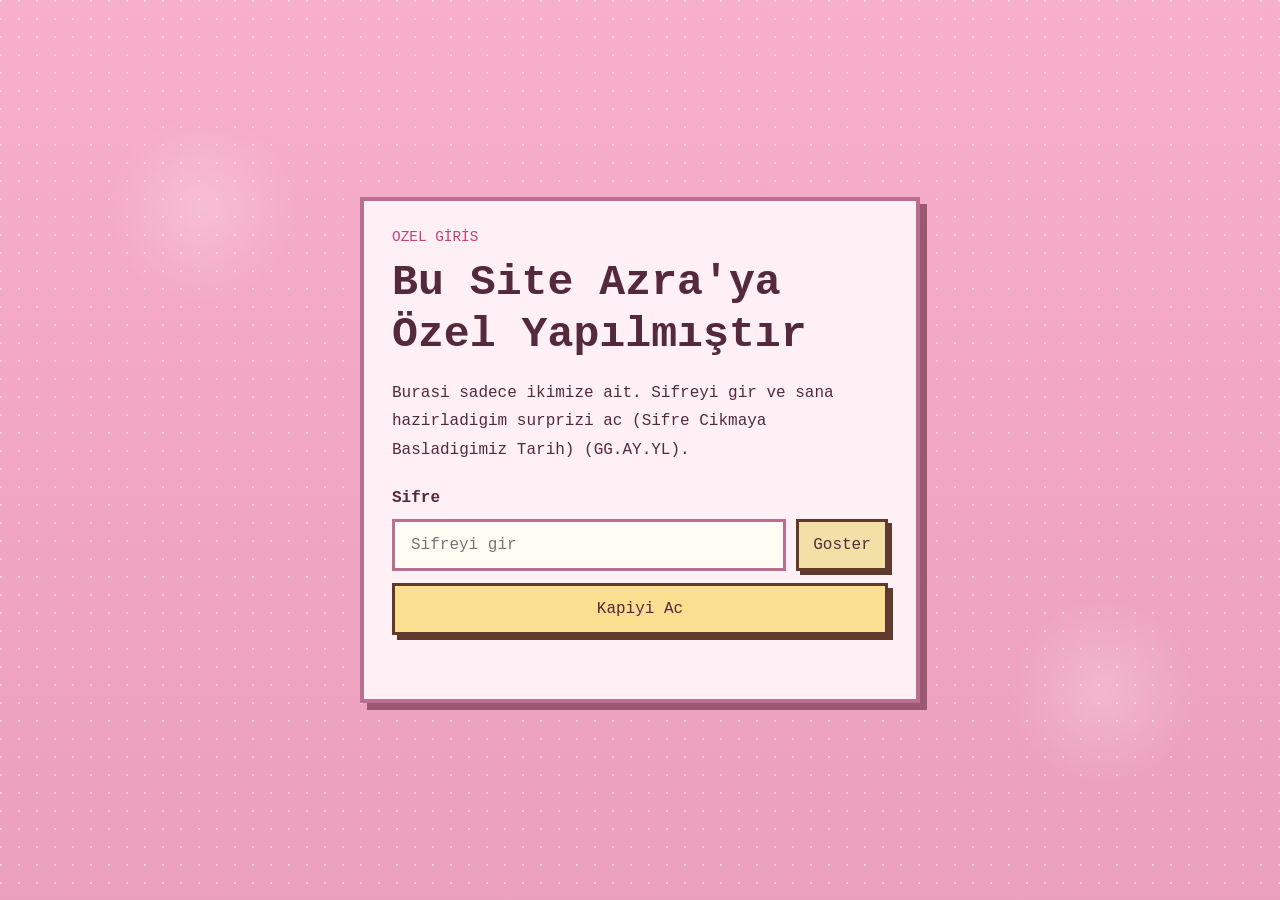
<file: index.html>
<!DOCTYPE html>
<html lang="tr">
<head>
  <meta charset="UTF-8">
  <meta name="viewport" content="width=device-width, initial-scale=1.0">
  <title>Azra Online | Sana Ozel Giris</title>
  <meta name="description" content="Azra Online romantik surprizler, ozel anilar ve sadece sana ait hazirlanan guzelliklerle dolu ozel bir site.">
  <meta name="robots" content="index,follow">
  <link rel="canonical" href="https://azrayaozel.online/">
  <link rel="icon" type="image/jpeg" href="assets/hero-photo.jpeg">
  <link rel="stylesheet" href="style.css">
</head>
<body data-page="login">
  <main class="game-screen">
    <section class="login-panel pixel-card">
      <p class="pixel-kicker">Ozel Giris</p>
      <h1>Bu Site Azra'ya Özel Yapılmıştır</h1>
      <p class="pixel-text">
        Burasi sadece ikimize ait. Sifreyi gir ve sana hazirladigim surprizi ac (Sifre Cikmaya Basladigimiz Tarih) (GG.AY.YL).
      </p>

      <form id="loginForm" class="pixel-form">
        <label for="password">Sifre</label>
        <div class="password-row">
          <input id="password" name="password" type="password" placeholder="Sifreyi gir" required>
          <button id="togglePasswordButton" type="button" class="toggle-password-button">Goster</button>
        </div>
        <button type="submit" class="pixel-button">Kapiyi Ac</button>
        <p id="message" class="feedback" aria-live="polite"></p>
      </form>
    </section>
  </main>

  <script src="script.js"></script>
</body>
</html>
</file>
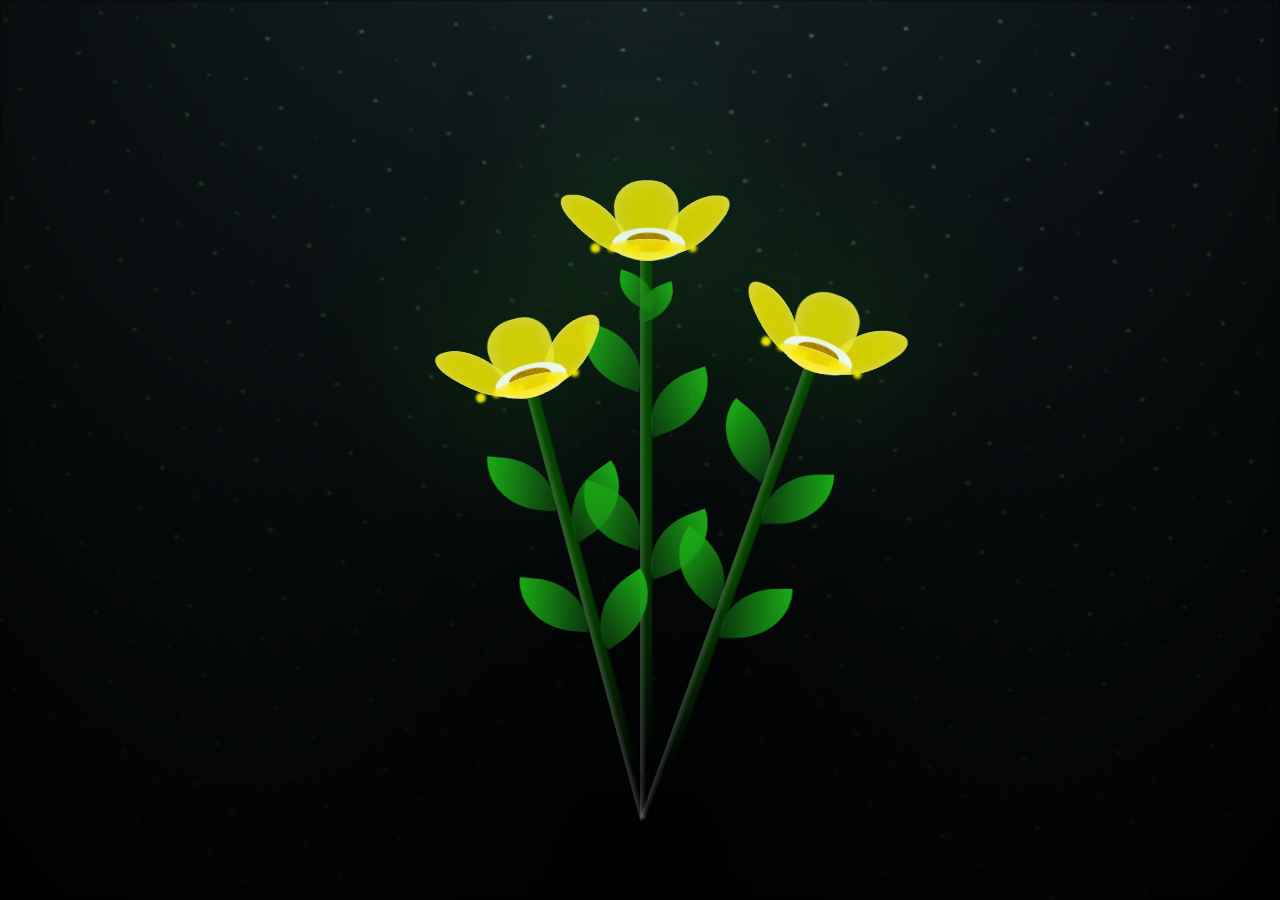
<file: flower-scene.html>
<!DOCTYPE html>
<html lang="en">
<head>
  <meta charset="UTF-8">
  <meta name="viewport" content="width=device-width, initial-scale=1.0">
  <title>Flower Scene</title>
  <link rel="stylesheet" href="flower-scene.css">
</head>
<body class="container">
  <div class="night"></div>
  <div class="flowers">
    <div class="flower flower--1">
      <div class="flower__leafs flower__leafs--1">
        <div class="flower__leaf flower__leaf--1"></div>
        <div class="flower__leaf flower__leaf--2"></div>
        <div class="flower__leaf flower__leaf--3"></div>
        <div class="flower__leaf flower__leaf--4"></div>
        <div class="flower__white-circle"></div>
        <div class="flower__light flower__light--1"></div>
        <div class="flower__light flower__light--2"></div>
        <div class="flower__light flower__light--3"></div>
        <div class="flower__light flower__light--4"></div>
        <div class="flower__light flower__light--5"></div>
        <div class="flower__light flower__light--6"></div>
        <div class="flower__light flower__light--7"></div>
        <div class="flower__light flower__light--8"></div>
      </div>
      <div class="flower__line">
        <div class="flower__line__leaf flower__line__leaf--1"></div>
        <div class="flower__line__leaf flower__line__leaf--2"></div>
        <div class="flower__line__leaf flower__line__leaf--3"></div>
        <div class="flower__line__leaf flower__line__leaf--4"></div>
        <div class="flower__line__leaf flower__line__leaf--5"></div>
        <div class="flower__line__leaf flower__line__leaf--6"></div>
      </div>
    </div>

    <div class="flower flower--2">
      <div class="flower__leafs flower__leafs--2">
        <div class="flower__leaf flower__leaf--1"></div>
        <div class="flower__leaf flower__leaf--2"></div>
        <div class="flower__leaf flower__leaf--3"></div>
        <div class="flower__leaf flower__leaf--4"></div>
        <div class="flower__white-circle"></div>
        <div class="flower__light flower__light--1"></div>
        <div class="flower__light flower__light--2"></div>
        <div class="flower__light flower__light--3"></div>
        <div class="flower__light flower__light--4"></div>
        <div class="flower__light flower__light--5"></div>
        <div class="flower__light flower__light--6"></div>
        <div class="flower__light flower__light--7"></div>
        <div class="flower__light flower__light--8"></div>
      </div>
      <div class="flower__line">
        <div class="flower__line__leaf flower__line__leaf--1"></div>
        <div class="flower__line__leaf flower__line__leaf--2"></div>
        <div class="flower__line__leaf flower__line__leaf--3"></div>
        <div class="flower__line__leaf flower__line__leaf--4"></div>
      </div>
    </div>

    <div class="flower flower--3">
      <div class="flower__leafs flower__leafs--3">
        <div class="flower__leaf flower__leaf--1"></div>
        <div class="flower__leaf flower__leaf--2"></div>
        <div class="flower__leaf flower__leaf--3"></div>
        <div class="flower__leaf flower__leaf--4"></div>
        <div class="flower__white-circle"></div>
        <div class="flower__light flower__light--1"></div>
        <div class="flower__light flower__light--2"></div>
        <div class="flower__light flower__light--3"></div>
        <div class="flower__light flower__light--4"></div>
        <div class="flower__light flower__light--5"></div>
        <div class="flower__light flower__light--6"></div>
        <div class="flower__light flower__light--7"></div>
        <div class="flower__light flower__light--8"></div>
      </div>
      <div class="flower__line">
        <div class="flower__line__leaf flower__line__leaf--1"></div>
        <div class="flower__line__leaf flower__line__leaf--2"></div>
        <div class="flower__line__leaf flower__line__leaf--3"></div>
        <div class="flower__line__leaf flower__line__leaf--4"></div>
      </div>
    </div>
  </div>

  <script>
    window.addEventListener("load", () => {
      document.body.classList.remove("container");
    });
  </script>
</body>
</html>
</file>
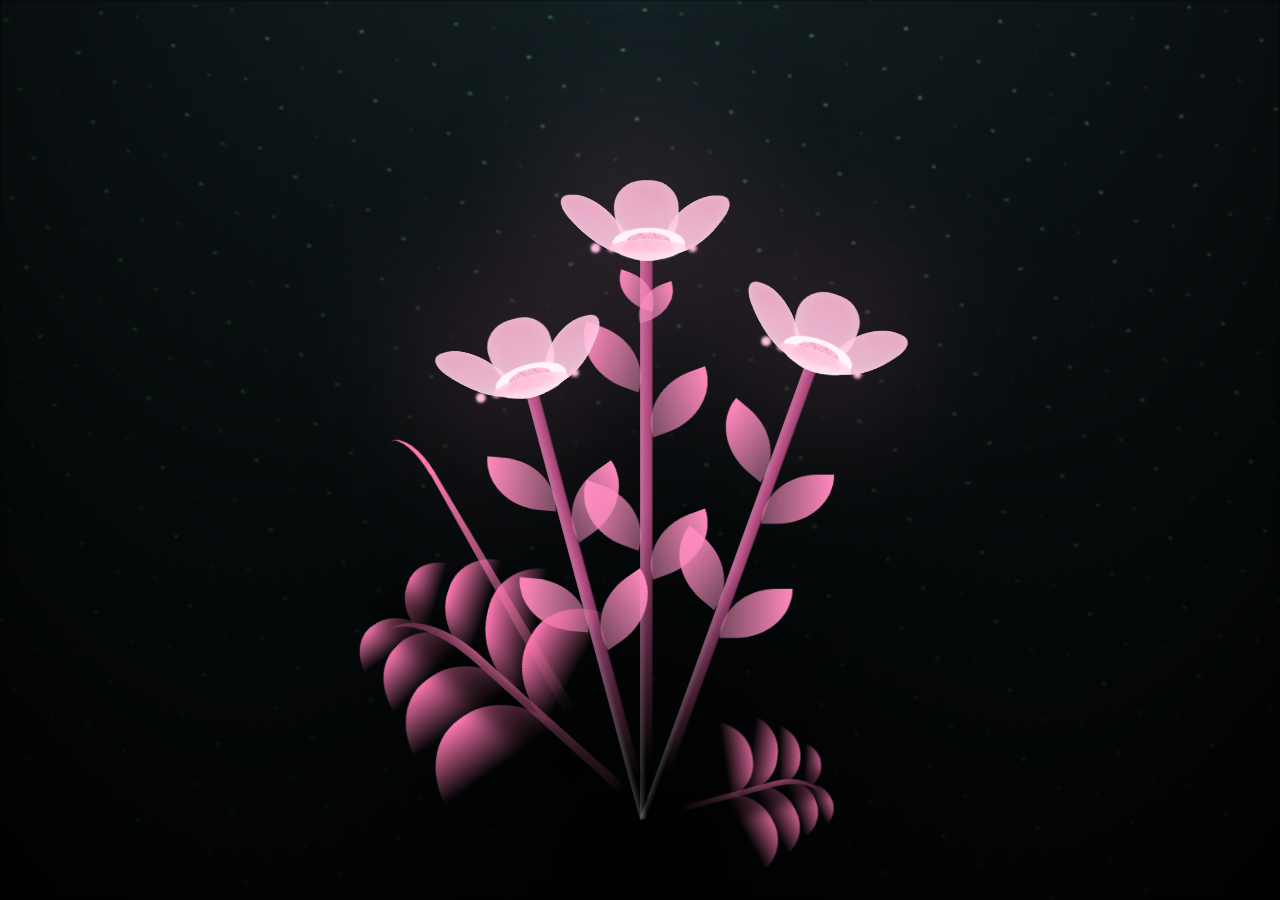
<file: flower-source.html>
<!DOCTYPE html>
<html lang="en">
<head>
  <meta charset="UTF-8">
  <meta name="viewport" content="width=device-width, initial-scale=1.0">
  <title>Flower Source</title>
  <link rel="stylesheet" href="flower-source.css">
</head>
<body class="container">
  <div class="night"></div>
  <div class="flowers">
    <div class="flower flower--1">
      <div class="flower__leafs flower__leafs--1">
        <div class="flower__leaf flower__leaf--1"></div>
        <div class="flower__leaf flower__leaf--2"></div>
        <div class="flower__leaf flower__leaf--3"></div>
        <div class="flower__leaf flower__leaf--4"></div>
        <div class="flower__white-circle"></div>
        <div class="flower__light flower__light--1"></div>
        <div class="flower__light flower__light--2"></div>
        <div class="flower__light flower__light--3"></div>
        <div class="flower__light flower__light--4"></div>
        <div class="flower__light flower__light--5"></div>
        <div class="flower__light flower__light--6"></div>
        <div class="flower__light flower__light--7"></div>
        <div class="flower__light flower__light--8"></div>
      </div>
      <div class="flower__line">
        <div class="flower__line__leaf flower__line__leaf--1"></div>
        <div class="flower__line__leaf flower__line__leaf--2"></div>
        <div class="flower__line__leaf flower__line__leaf--3"></div>
        <div class="flower__line__leaf flower__line__leaf--4"></div>
        <div class="flower__line__leaf flower__line__leaf--5"></div>
        <div class="flower__line__leaf flower__line__leaf--6"></div>
      </div>
    </div>

    <div class="flower flower--2">
      <div class="flower__leafs flower__leafs--2">
        <div class="flower__leaf flower__leaf--1"></div>
        <div class="flower__leaf flower__leaf--2"></div>
        <div class="flower__leaf flower__leaf--3"></div>
        <div class="flower__leaf flower__leaf--4"></div>
        <div class="flower__white-circle"></div>
        <div class="flower__light flower__light--1"></div>
        <div class="flower__light flower__light--2"></div>
        <div class="flower__light flower__light--3"></div>
        <div class="flower__light flower__light--4"></div>
        <div class="flower__light flower__light--5"></div>
        <div class="flower__light flower__light--6"></div>
        <div class="flower__light flower__light--7"></div>
        <div class="flower__light flower__light--8"></div>
      </div>
      <div class="flower__line">
        <div class="flower__line__leaf flower__line__leaf--1"></div>
        <div class="flower__line__leaf flower__line__leaf--2"></div>
        <div class="flower__line__leaf flower__line__leaf--3"></div>
        <div class="flower__line__leaf flower__line__leaf--4"></div>
      </div>
    </div>

    <div class="flower flower--3">
      <div class="flower__leafs flower__leafs--3">
        <div class="flower__leaf flower__leaf--1"></div>
        <div class="flower__leaf flower__leaf--2"></div>
        <div class="flower__leaf flower__leaf--3"></div>
        <div class="flower__leaf flower__leaf--4"></div>
        <div class="flower__white-circle"></div>
        <div class="flower__light flower__light--1"></div>
        <div class="flower__light flower__light--2"></div>
        <div class="flower__light flower__light--3"></div>
        <div class="flower__light flower__light--4"></div>
        <div class="flower__light flower__light--5"></div>
        <div class="flower__light flower__light--6"></div>
        <div class="flower__light flower__light--7"></div>
        <div class="flower__light flower__light--8"></div>
      </div>
      <div class="flower__line">
        <div class="flower__line__leaf flower__line__leaf--1"></div>
        <div class="flower__line__leaf flower__line__leaf--2"></div>
        <div class="flower__line__leaf flower__line__leaf--3"></div>
        <div class="flower__line__leaf flower__line__leaf--4"></div>
      </div>
    </div>

    <div class="grow-ans" style="--d:1.2s">
      <div class="flower__g-long">
        <div class="flower__g-long__top"></div>
        <div class="flower__g-long__bottom"></div>
      </div>
    </div>

    <div class="growing-grass">
      <div class="flower__grass flower__grass--1">
        <div class="flower__grass--top"></div>
        <div class="flower__grass--bottom"></div>
        <div class="flower__grass__leaf flower__grass__leaf--1"></div>
        <div class="flower__grass__leaf flower__grass__leaf--2"></div>
        <div class="flower__grass__leaf flower__grass__leaf--3"></div>
        <div class="flower__grass__leaf flower__grass__leaf--4"></div>
        <div class="flower__grass__leaf flower__grass__leaf--5"></div>
        <div class="flower__grass__leaf flower__grass__leaf--6"></div>
        <div class="flower__grass__leaf flower__grass__leaf--7"></div>
        <div class="flower__grass__leaf flower__grass__leaf--8"></div>
        <div class="flower__grass__overlay"></div>
      </div>
    </div>

    <div class="growing-grass">
      <div class="flower__grass flower__grass--2">
        <div class="flower__grass--top"></div>
        <div class="flower__grass--bottom"></div>
        <div class="flower__grass__leaf flower__grass__leaf--1"></div>
        <div class="flower__grass__leaf flower__grass__leaf--2"></div>
        <div class="flower__grass__leaf flower__grass__leaf--3"></div>
        <div class="flower__grass__leaf flower__grass__leaf--4"></div>
        <div class="flower__grass__leaf flower__grass__leaf--5"></div>
        <div class="flower__grass__leaf flower__grass__leaf--6"></div>
        <div class="flower__grass__leaf flower__grass__leaf--7"></div>
        <div class="flower__grass__leaf flower__grass__leaf--8"></div>
        <div class="flower__grass__overlay"></div>
      </div>
    </div>
  </div>

  <script>
    window.onload = () => {
      document.body.classList.remove("container");
    };
  </script>
</body>
</html>
</file>
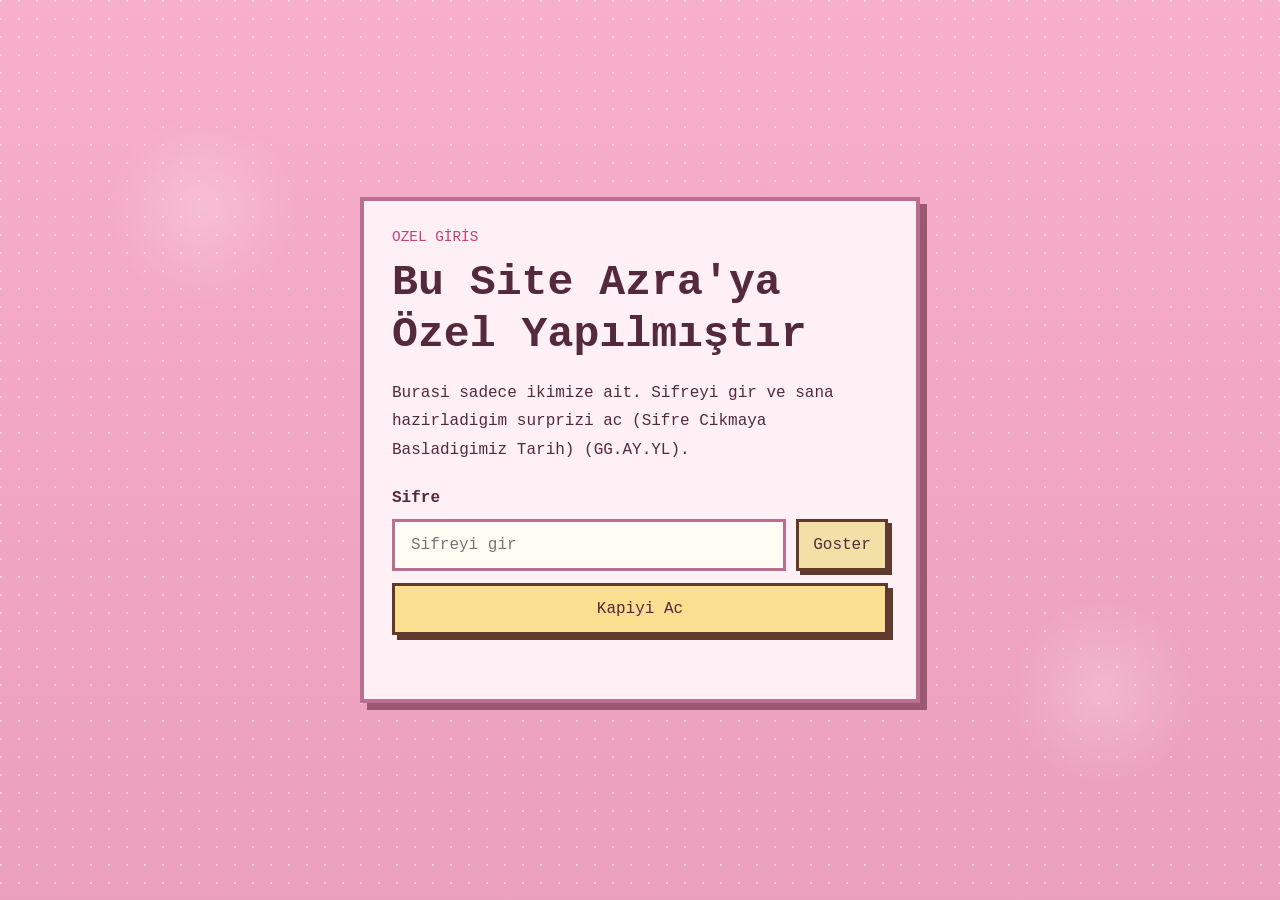
<file: home.html>
<!DOCTYPE html>
<html lang="tr">
<head>
  <meta charset="UTF-8">
  <meta name="viewport" content="width=device-width, initial-scale=1.0">
  <title>Azra Online | Bir Mesajin Var</title>
  <meta name="description" content="Azra Online icindeki ozel mesaja gir, surprizleri kesfet ve sana ayrilan bu romantik yolculuga devam et.">
  <meta name="robots" content="index,follow">
  <link rel="canonical" href="https://azrayaozel.online/home.html">
  <link rel="icon" type="image/jpeg" href="assets/hero-photo.jpeg">
  <link rel="stylesheet" href="style.css">
</head>
<body data-page="home">
  <audio id="siteMusic" loop preload="metadata">
    <source src="assets/site-music.mp4" type="audio/mp4">
  </audio>
  <button id="musicToggleButton" class="music-toggle" type="button">Müziği Çal</button>
  <main class="game-screen story-screen">
    <section id="startScene" class="start-scene">
      <div class="letter-box pixel-card">
        <div class="seal"></div>
      </div>
      <button id="openLetterButton" class="message-button" type="button">SANA BİR MESAJIM VAR...</button>
    </section>

    <section id="dialogScene" class="dialog-scene hidden">
      <div class="dialog-box pixel-card">
        <div class="portrait-frame">
          <img class="portrait-photo" src="assets/player-photo-small.jpg" alt="Oyuncu fotografi">
        </div>

        <div class="dialog-content">
          <div class="dialog-topline">
            <h2>OYUNCU</h2>
            <div class="hearts" aria-label="Kalp seviyesi">
              <span>&#10084;</span><span>&#10084;</span><span>&#10084;</span><span>&#10084;</span><span>&#10084;</span><span>&#10084;</span><span>&#10084;</span><span>&#10084;</span>
            </div>
          </div>

          <p id="dialogText" class="dialog-text"></p>

          <div id="choices" class="choices">
            <button id="acceptButton" type="button" class="choice">[Uzatma siteye geç]</button>
            <button id="delayButton" type="button" class="choice alt">[Hayır biraz daha sursun]</button>
          </div>
        </div>
      </div>

      <div id="finalPopup" class="final-popup hidden">
        <div class="popup-card pixel-card">
          <div class="popup-star">&#9733;</div>
          <p class="popup-title">Gözlerin ne kadar guzel</p>
          <p class="popup-text">Seni çok seviyorum. İyi ki benimlesin.</p>
          <button id="continueButton" type="button" class="pixel-button">Dünyamıza Git</button>
          <button id="restartButton" type="button" class="choice popup-secondary">Baştan Oynat</button>
        </div>
      </div>

      <button id="logoutButton" class="logout-button" type="button">Çıkış Yap</button>
    </section>
  </main>

  <script src="script.js"></script>
</body>
</html>
</file>
<file: style.css>
:root {
  --bg-main: #f7a8c7;
  --bg-deep: #df6f9d;
  --dot: rgba(255, 235, 244, 0.58);
  --panel: #fff0f5;
  --panel-shadow: #9a5872;
  --outline: #bb6e8f;
  --text: #54293c;
  --accent: #ff5f97;
  --accent-dark: #c93f73;
  --gold: #ffd37a;
  --pixel-font: "Courier New", Courier, monospace;
}

* {
  box-sizing: border-box;
}

html,
body {
  margin: 0;
  min-height: 100%;
  overflow-x: hidden;
}

body {
  font-family: var(--pixel-font);
  color: var(--text);
  background-color: var(--bg-main);
  background-image:
    radial-gradient(circle at 1px 1px, var(--dot) 1px, transparent 0),
    linear-gradient(180deg, rgba(255, 255, 255, 0.08), rgba(0, 0, 0, 0.05));
  background-size: 18px 18px, 100% 100%;
  overscroll-behavior-x: none;
}

body::before,
body::after {
  content: "";
  position: fixed;
  inset: auto;
  width: 200px;
  height: 200px;
  background: radial-gradient(circle, rgba(255, 255, 255, 0.22), transparent 68%);
  pointer-events: none;
}

body::before {
  top: 12%;
  left: 8%;
}

body::after {
  right: 6%;
  bottom: 12%;
}

.game-screen {
  min-height: 100vh;
  display: grid;
  place-items: center;
  padding: 24px;
}

.music-toggle {
  position: fixed;
  top: 16px;
  right: 16px;
  z-index: 30;
  border: 3px solid #8b4a69;
  background: #ffd6e5;
  color: var(--text);
  font: inherit;
  padding: 10px 14px;
  cursor: pointer;
  box-shadow: 5px 5px 0 #8b4a69;
}

.pixel-card {
  border: 4px solid var(--outline);
  box-shadow: 7px 7px 0 var(--panel-shadow);
  background: var(--panel);
}

.login-panel {
  width: min(100%, 560px);
  padding: 28px;
}

.pixel-kicker {
  margin: 0 0 12px;
  font-size: 0.9rem;
  color: var(--accent-dark);
  text-transform: uppercase;
}

h1,
h2,
p,
button,
input,
label {
  margin-top: 0;
}

h1 {
  margin-bottom: 18px;
  font-size: clamp(1.8rem, 4.5vw, 2.7rem);
  line-height: 1.2;
}

.pixel-text {
  line-height: 1.8;
  margin-bottom: 24px;
}

.pixel-form {
  display: grid;
  gap: 12px;
}

.password-row {
  display: grid;
  grid-template-columns: minmax(0, 1fr) auto;
  gap: 10px;
  align-items: stretch;
}

label {
  font-weight: 700;
}

input {
  width: 100%;
  padding: 14px 16px;
  font: inherit;
  color: var(--text);
  background: #fffdf3;
  border: 3px solid var(--outline);
  outline: none;
}

input:focus {
  border-color: var(--accent-dark);
}

.toggle-password-button {
  border: 3px solid #5f3a2d;
  background: #f3e0a6;
  color: var(--text);
  font: inherit;
  padding: 0 14px;
  cursor: pointer;
  min-width: 92px;
  box-shadow: 4px 4px 0 #5f3a2d;
}

.pixel-button,
.choice,
.message-button,
.logout-button {
  border: 3px solid #5f3a2d;
  background: #f9df8f;
  color: var(--text);
  font: inherit;
  cursor: pointer;
  transition: transform 0.12s ease, filter 0.12s ease;
}

.pixel-button:hover,
.choice:hover,
.message-button:hover,
.logout-button:hover {
  transform: translateY(-2px);
  filter: brightness(1.03);
}

.pixel-button {
  padding: 14px 18px;
  box-shadow: 5px 5px 0 #5f3a2d;
}

.feedback {
  min-height: 24px;
  margin-bottom: 0;
}

.feedback.error {
  color: #9d2135;
}

.feedback.success {
  color: #b23367;
}

.story-screen {
  align-content: center;
}

.start-scene {
  display: grid;
  justify-items: center;
  gap: 20px;
}

.letter-box {
  width: min(78vw, 210px);
  aspect-ratio: 1.2 / 1;
  display: grid;
  place-items: center;
  background: #ffe2ef;
  position: relative;
}

.letter-box::before,
.letter-box::after {
  content: "";
  position: absolute;
  inset: 0;
  margin: auto;
  width: 0;
  height: 0;
  border-style: solid;
}

.letter-box::before {
  border-width: 0 82px 52px 82px;
  border-color: transparent transparent #ffcde1 transparent;
  top: 10px;
}

.letter-box::after {
  border-width: 52px 82px 0 82px;
  border-color: #fff1f7 transparent transparent transparent;
  bottom: 10px;
}

.seal {
  width: 38px;
  height: 38px;
  border-radius: 50%;
  background: #ef5257;
  border: 3px solid #c5393d;
  position: relative;
  z-index: 1;
}

.message-button {
  padding: 14px 22px;
  box-shadow: 5px 5px 0 #5f3a2d;
  letter-spacing: 0.06em;
  max-width: 100%;
}

.hidden {
  display: none !important;
}

.dialog-box {
  width: min(100%, 920px);
  display: grid;
  grid-template-columns: 160px 1fr;
  gap: 20px;
  padding: 18px;
  align-items: start;
}

.portrait-frame {
  border: 4px solid var(--outline);
  background: #b3653e;
  padding: 8px;
}

.portrait-photo {
  aspect-ratio: 1 / 1.25;
  display: block;
  width: 100%;
  object-fit: cover;
}

.dialog-content {
  min-width: 0;
}

.dialog-topline {
  display: flex;
  gap: 16px;
  justify-content: space-between;
  align-items: center;
  margin-bottom: 12px;
}

.dialog-topline h2 {
  margin-bottom: 0;
  font-size: clamp(1.2rem, 3vw, 1.8rem);
}

.hearts {
  display: flex;
  flex-wrap: wrap;
  gap: 4px;
  color: var(--accent);
  font-size: 1.2rem;
}

.dialog-text {
  min-height: 120px;
  margin-bottom: 18px;
  font-size: 1.15rem;
  line-height: 1.8;
  white-space: pre-line;
}

.choices {
  display: grid;
  gap: 10px;
}

.choice {
  text-align: left;
  padding: 10px 12px;
  width: 100%;
}

.choice.alt {
  background: #f3ebcb;
}

.final-popup {
  position: fixed;
  inset: 0;
  display: grid;
  place-items: center;
  padding: 20px;
  background: rgba(111, 34, 72, 0.26);
}

.popup-card {
  width: min(100%, 460px);
  padding: 24px;
  text-align: center;
  background: rgba(220, 109, 156, 0.92);
  color: #fff5fb;
}

.popup-star {
  font-size: 2rem;
  margin-bottom: 10px;
  color: var(--gold);
}

.popup-title {
  font-size: 1.3rem;
  margin-bottom: 12px;
}

.popup-text {
  line-height: 1.7;
  margin-bottom: 22px;
}

.popup-secondary {
  margin-top: 10px;
}

.logout-button {
  margin-top: 24px;
  padding: 10px 14px;
  justify-self: center;
}

.memories-page {
  min-height: 100vh;
  max-width: 1180px;
  margin: 0 auto;
  padding: 34px 20px 56px;
  display: grid;
  gap: 28px;
}

.romance-card {
  border: 4px solid #935b53;
  background: rgba(255, 248, 241, 0.92);
  box-shadow: 8px 8px 0 rgba(102, 61, 53, 0.42);
  padding: 24px;
}

.flower-intro {
  display: grid;
  grid-template-columns: 220px 1fr;
  gap: 24px;
  align-items: center;
  overflow: hidden;
}

.flower-source-shell {
  min-height: 420px;
  border: 4px solid #8d5c55;
  box-shadow: 6px 6px 0 rgba(102, 61, 53, 0.34);
  overflow: hidden;
  background: #000;
}

.flower-source-frame {
  width: 100%;
  height: 420px;
  border: 0;
  display: block;
  background: #000;
}

.flower-copy h2 {
  margin-bottom: 10px;
}

.love-question {
  position: relative;
  overflow: hidden;
}

.love-buttons-area {
  position: relative;
  min-height: 150px;
  margin: 10px 0 14px;
}

.love-buttons-area .memory-button {
  min-width: 120px;
}

.runaway-button {
  position: absolute;
  top: 12px;
  left: 150px;
  transition: transform 0.16s ease;
  will-change: transform;
}

.hero-section {
  display: grid;
  grid-template-columns: 1fr 180px;
  gap: 24px;
  align-items: center;
}

.hero-kicker {
  margin-bottom: 12px;
  color: #b85267;
  text-transform: uppercase;
  letter-spacing: 0.08em;
}

.hero-text,
.puzzle-help,
.game-card p,
.photo-card figcaption {
  line-height: 1.7;
}

.hero-photo-card {
  margin: 0;
  border: 4px solid #935b53;
  box-shadow: 6px 6px 0 rgba(102, 61, 53, 0.34);
  overflow: hidden;
  background: #fff4ee;
}

.hero-photo-card img {
  width: 100%;
  display: block;
  aspect-ratio: 4 / 5;
  object-fit: cover;
}

.section-heading h2,
.hero-section h1,
.game-card h3 {
  margin-bottom: 10px;
}

.photo-grid,
.quotes-grid,
.mini-games-grid {
  display: grid;
  gap: 18px;
}

.photo-grid {
  grid-template-columns: repeat(3, minmax(0, 1fr));
}

.photo-card {
  margin: 0;
  border: 3px solid #915b53;
  background: rgba(255, 252, 248, 0.92);
  box-shadow: 6px 6px 0 rgba(111, 72, 59, 0.28);
  overflow: hidden;
}

.photo-card img {
  width: 100%;
  display: block;
  aspect-ratio: 4 / 5;
  object-fit: cover;
}

.photo-card figcaption {
  padding: 14px;
}

.quotes-grid {
  grid-template-columns: repeat(2, minmax(0, 1fr));
}

.quotes-grid article {
  border: 3px solid #dab09e;
  background: #fffaf5;
  padding: 18px;
  font-size: 1.05rem;
}

.dice-section {
  text-align: center;
  order: 6;
}

.neon-heart-section {
  order: 7;
}

.mini-games {
  order: 8;
}

.puzzle-section {
  order: 9;
}

.dice-stage {
  display: grid;
  justify-items: center;
  gap: 16px;
  margin-top: 18px;
}

.dice-scene {
  width: 120px;
  height: 150px;
  perspective: 900px;
  padding-top: 8px;
}

.neon-heart-stage {
  position: relative;
  min-height: 420px;
  margin-top: 18px;
  overflow: hidden;
  border: 3px solid #8c5d58;
  cursor: pointer;
  touch-action: none;
  -webkit-tap-highlight-color: transparent;
  user-select: none;
  -webkit-user-select: none;
  background:
    radial-gradient(circle at 50% 48%, rgba(255, 114, 190, 0.12), transparent 24%),
    linear-gradient(180deg, #09080d, #020103 82%);
}

.neon-heart-stage::before {
  content: "";
  position: absolute;
  inset: 0;
  background:
    radial-gradient(circle at 22% 20%, rgba(255, 213, 236, 0.12), transparent 10%),
    radial-gradient(circle at 78% 24%, rgba(255, 213, 236, 0.12), transparent 10%),
    radial-gradient(circle at 52% 76%, rgba(255, 123, 193, 0.08), transparent 14%);
  filter: blur(10px);
  pointer-events: none;
}

.neon-heart-canvas {
  position: absolute;
  inset: 0;
  width: 100%;
  height: 100%;
  display: block;
  pointer-events: none;
}


.mini-games-grid {
  grid-template-columns: repeat(2, minmax(0, 1fr));
}

.game-card {
  display: grid;
  gap: 12px;
}

.dice-display {
  position: relative;
  width: 88px;
  height: 88px;
  margin: -6px auto 20px;
  transform-style: preserve-3d;
  transform: rotateX(-24deg) rotateY(30deg);
  transition: transform 1s ease;
}

.dice-display.show-1 { transform: rotateX(-24deg) rotateY(30deg); }
.dice-display.show-2 { transform: rotateX(66deg) rotateY(30deg); }
.dice-display.show-3 { transform: rotateY(-60deg) rotateX(-10deg); }
.dice-display.show-4 { transform: rotateY(120deg) rotateX(-10deg); }
.dice-display.show-5 { transform: rotateX(-114deg) rotateY(30deg); }
.dice-display.show-6 { transform: rotateY(210deg) rotateX(-24deg); }
.dice-display.show-7 { transform: rotateX(-24deg) rotateY(30deg); }

.dice-display.rolling {
  animation: dice-spin-3d 1.8s cubic-bezier(0.22, 0.8, 0.22, 1);
}

.dice-face {
  position: absolute;
  inset: 0;
  display: grid;
  grid-template-columns: repeat(3, 1fr);
  grid-template-rows: repeat(3, 1fr);
  padding: 10px;
  border-radius: 12px;
  border: 2px solid #d8d1dd;
  background: linear-gradient(145deg, #ffffff 0%, #f0e9f4 54%, #dbd2e1 100%);
  box-shadow:
    inset -8px -8px 14px rgba(85, 67, 99, 0.12),
    inset 8px 8px 12px rgba(255, 255, 255, 0.72);
  backface-visibility: hidden;
  transition: opacity 0.28s ease;
}

.face-front { transform: translateZ(43px); }
.face-back { transform: rotateY(180deg) translateZ(43px); }
.face-right { transform: rotateY(90deg) translateZ(43px); }
.face-left { transform: rotateY(-90deg) translateZ(43px); }
.face-top { transform: rotateX(90deg) translateZ(43px); }
.face-bottom { transform: rotateX(-90deg) translateZ(43px); }

.pip {
  width: 12px;
  height: 12px;
  align-self: center;
  justify-self: center;
  border-radius: 50%;
  background: radial-gradient(circle at 35% 35%, #3c3748, #0d0b11 72%);
  box-shadow:
    0 1px 2px rgba(255, 255, 255, 0.08),
    inset 1px 1px 1px rgba(255, 255, 255, 0.04),
    inset -2px -2px 2px rgba(0, 0, 0, 0.45);
}

.front-seven {
  display: none;
}

.pos-1 { grid-area: 1 / 1; }
.pos-2 { grid-area: 1 / 2; }
.pos-3 { grid-area: 1 / 3; }
.pos-4 { grid-area: 2 / 1; }
.pos-5 { grid-area: 2 / 2; }
.pos-6 { grid-area: 2 / 3; }
.pos-7 { grid-area: 3 / 1; }
.pos-8 { grid-area: 3 / 2; }
.pos-9 { grid-area: 3 / 3; }

.dice-display.show-7 .face-front {
  background: linear-gradient(145deg, #fff9fd 0%, #f7eef7 54%, #eaddea 100%);
}

.dice-display.show-7 {
  transform: rotateX(-24deg) rotateY(30deg) rotateZ(0deg);
}

.dice-display.show-7 .face-front .front-one {
  display: none;
}

.dice-display.show-7 .face-front .front-seven {
  display: block;
}

@keyframes dice-spin-3d {
  0% { transform: rotateX(-24deg) rotateY(30deg) rotateZ(0deg); }
  20% { transform: rotateX(120deg) rotateY(150deg) rotateZ(22deg); }
  45% { transform: rotateX(250deg) rotateY(300deg) rotateZ(50deg); }
  70% { transform: rotateX(380deg) rotateY(450deg) rotateZ(-28deg); }
  88% { transform: rotateX(430deg) rotateY(520deg) rotateZ(-12deg); }
  100% { transform: rotateX(-24deg) rotateY(30deg) rotateZ(0deg); }
}

.memory-button {
  border: 3px solid #6b4035;
  background: linear-gradient(180deg, #ffdba9, #ffc597);
  color: #402723;
  font: inherit;
  padding: 12px 16px;
  cursor: pointer;
  box-shadow: 5px 5px 0 rgba(107, 64, 53, 0.55);
  max-width: 100%;
}

.game-result {
  min-height: 28px;
  margin: 0;
  color: #6a3b42;
}

.puzzle-board {
  display: grid;
  grid-template-columns: repeat(3, minmax(80px, 140px));
  justify-content: center;
  gap: 8px;
  margin: 20px 0 18px;
}

.puzzle-tile {
  aspect-ratio: 1 / 1;
  border: 3px solid #8a574d;
  cursor: pointer;
  background-color: #f7e8d3;
  box-shadow: 4px 4px 0 rgba(97, 60, 52, 0.35);
}

.puzzle-tile.selected {
  outline: 4px solid #d55562;
  transform: scale(0.97);
}

.puzzle-actions {
  display: grid;
  gap: 12px;
  justify-items: start;
}

.celebrate-overlay {
  position: fixed;
  inset: 0;
  display: grid;
  place-items: center;
  padding: 20px;
  background: rgba(11, 10, 16, 0.56);
  z-index: 20;
}

.celebrate-card {
  width: min(100%, 760px);
  text-align: left;
  animation: celebrate-pop 0.8s ease both;
}

.code-card {
  border: 3px solid #262235;
  background: #050805;
  box-shadow:
    0 18px 40px rgba(0, 0, 0, 0.42),
    8px 8px 0 rgba(44, 36, 60, 0.45);
}

.code-screen {
  position: relative;
  height: min(62vh, 520px);
  overflow: hidden;
  padding: 18px 20px;
  background:
    linear-gradient(180deg, rgba(7, 18, 7, 0.96), rgba(3, 10, 3, 0.99)),
    repeating-linear-gradient(
      180deg,
      rgba(130, 255, 130, 0.04) 0,
      rgba(130, 255, 130, 0.04) 28px,
      transparent 28px,
      transparent 30px
    );
}

.code-rain {
  display: flex;
  flex-direction: column;
  gap: 4px;
  align-items: flex-start;
  justify-content: flex-start;
  font-family: "Courier New", Courier, monospace;
  font-size: clamp(0.88rem, 2.1vw, 1.1rem);
  line-height: 1.45;
  color: #67ff7d;
  height: 100%;
  overflow: hidden;
}

.code-line {
  display: block;
  white-space: nowrap;
  opacity: 0;
  transform: translateY(10px);
  animation: code-line-in 0.42s ease forwards;
}

.code-card .memory-button {
  margin: 16px 20px 20px;
}

.code-caret {
  display: inline-block;
  width: 0.62ch;
  color: #b6ffbf;
  animation: caret-blink 0.8s step-end infinite;
}

@keyframes celebrate-pop {
  0% {
    transform: scale(0.72) translateY(18px);
    opacity: 0;
  }

  70% {
    transform: scale(1.04) translateY(-4px);
    opacity: 1;
  }

  100% {
    transform: scale(1) translateY(0);
    opacity: 1;
  }
}

@keyframes celebrate-glow {
  from {
    letter-spacing: 0.02em;
    text-shadow: 0 0 0 rgba(216, 74, 102, 0.15);
  }

  to {
    letter-spacing: 0.08em;
    text-shadow: 0 0 18px rgba(216, 74, 102, 0.35);
  }
}

@keyframes float-hearts {
  from {
    transform: translateY(0);
  }

  to {
    transform: translateY(-8px);
  }
}

@keyframes code-line-in {
  from {
    opacity: 0;
    transform: translateY(10px);
    filter: blur(4px);
  }

  to {
    opacity: 1;
    transform: translateY(0);
    filter: blur(0);
  }
}

@keyframes caret-blink {
  50% {
    opacity: 0;
  }
}

@keyframes bouquet-rise {
  from {
    opacity: 0;
    transform: translateY(28px);
  }

  to {
    opacity: 1;
    transform: translateY(0);
  }
}

@keyframes stem-rise {
  from {
    opacity: 0;
    transform: rotate(var(--stem-rotate)) scaleY(0);
  }

  to {
    opacity: 1;
    transform: rotate(var(--stem-rotate)) scaleY(1);
  }
}

@keyframes petal-open {
  from {
    opacity: 0;
    filter: blur(4px);
  }

  to {
    opacity: 1;
    filter: blur(0);
  }
}

@keyframes center-fade {
  from {
    opacity: 0;
    transform: scale(0);
  }

  to {
    opacity: 1;
    transform: scale(1);
  }
}

@keyframes leaf-fade {
  from {
    opacity: 0;
  }

  to {
    opacity: 1;
  }
}

@keyframes spark-float {
  from {
    opacity: 0;
    transform: translateY(8px) scale(0.6);
  }

  40% {
    opacity: 1;
  }

  to {
    opacity: 0;
    transform: translateY(-20px) scale(1.1);
  }
}

@keyframes grass-rise {
  from {
    opacity: 0;
    transform: translateY(20px);
  }

  to {
    opacity: 1;
    transform: translateY(0);
  }
}

@media (max-width: 760px) {
  body::before,
  body::after {
    width: 140px;
    height: 140px;
  }

  .game-screen,
  .memories-page {
    padding: 80px 14px 28px;
    gap: 18px;
  }

  .music-toggle {
    top: 10px;
    right: 10px;
    padding: 10px 12px;
    font-size: 0.9rem;
  }

  .login-panel,
  .romance-card,
  .popup-card,
  .dialog-box {
    padding: 16px;
    box-shadow: 5px 5px 0 rgba(102, 61, 53, 0.42);
  }

  h1 {
    font-size: clamp(1.5rem, 8vw, 2.2rem);
  }

  .dialog-box {
    grid-template-columns: 1fr;
    gap: 14px;
  }

  .portrait-frame {
    width: min(170px, 54vw);
  }

  .dialog-topline {
    flex-direction: column;
    align-items: start;
    gap: 10px;
  }

  .dialog-text {
    min-height: 132px;
    font-size: 0.96rem;
    line-height: 1.7;
  }

  .hero-section,
  .flower-intro,
  .photo-grid,
  .quotes-grid,
  .mini-games-grid {
    grid-template-columns: 1fr;
  }

  .flower-source-shell,
  .flower-source-frame {
    min-height: 250px;
    height: 250px;
  }

  .neon-heart-stage {
    min-height: 340px;
  }

  .dice-display {
    width: 72px;
    height: 72px;
    margin-bottom: 14px;
  }

  .dice-face {
    padding: 8px;
    border-radius: 10px;
  }

  .pip {
    width: 10px;
    height: 10px;
  }

  .hero-photo-card img,
  .photo-card img {
    aspect-ratio: 4 / 4.8;
  }

  .quotes-grid article,
  .photo-card figcaption {
    font-size: 0.95rem;
  }

  .love-buttons-area {
    min-height: 170px;
  }

  .love-buttons-area .memory-button,
  .pixel-button,
  .message-button,
  .logout-button {
    min-height: 48px;
  }

  .runaway-button {
    left: auto;
    right: 0;
    top: 74px;
  }

  .puzzle-board {
    width: 100%;
    grid-template-columns: repeat(3, minmax(0, 1fr));
    gap: 6px;
  }

  .puzzle-tile {
    width: 100%;
  }

  .puzzle-actions {
    justify-items: stretch;
  }

  .puzzle-actions .memory-button {
    width: 100%;
  }

  .code-screen {
    height: min(54vh, 440px);
    padding: 14px;
  }
}

@media (max-width: 420px) {
  .letter-box {
    width: min(88vw, 200px);
  }

  .message-button {
    font-size: 0.9rem;
    padding: 12px 14px;
  }

  .hearts {
    font-size: 1rem;
  }

  .hero-kicker {
    font-size: 0.8rem;
  }

  .game-result,
  .hero-text,
  .pixel-text,
  .puzzle-help {
    font-size: 0.92rem;
  }

  .password-row {
    grid-template-columns: 1fr;
  }

  .toggle-password-button {
    min-height: 46px;
  }

  .quotes-grid article {
    padding: 14px;
  }

}
</file>
<file: flower-scene.css>
*,
*::after,
*::before {
  padding: 0;
  margin: 0;
  box-sizing: border-box;
}

:root {
  --dark-color: #000;
}

body {
  display: flex;
  align-items: flex-end;
  justify-content: center;
  min-height: 100vh;
  background-color: var(--dark-color);
  overflow: hidden;
  perspective: 1000px;
}

.night {
  position: fixed;
  left: 50%;
  top: 0;
  transform: translateX(-50%);
  width: 100%;
  height: 100%;
  filter: blur(0.1vmin);
  background-image: radial-gradient(ellipse at top, transparent 0%, var(--dark-color)), 
  radial-gradient(ellipse at bottom, var(--dark-color), rgba(145, 233, 255, 0.2)), 
  repeating-linear-gradient(220deg, rgb(0, 0, 0) 0px, rgb(0, 0, 0) 19px, transparent 19px, 
  transparent 22px), repeating-linear-gradient(189deg, rgb(0, 0, 0) 0px, rgb(0, 0, 0) 19px, 
  transparent 19px, transparent 22px), repeating-linear-gradient(148deg, rgb(0, 0, 0) 0px, 
  rgb(0, 0, 0) 19px, transparent 19px, transparent 22px), linear-gradient(90deg, rgb(21, 255, 0), 
  rgb(240, 240, 240));
}

.flowers {
  position: relative;
  transform: scale(0.9);
}

.flower {
  position: absolute;
  bottom: 10vmin;
  transform-origin: bottom center;
  z-index: 10;
  --fl-speed: 0.8s;
}
.flower--1 {
  -webkit-animation: moving-flower-1 4s linear infinite;
          animation: moving-flower-1 4s linear infinite;
}
.flower--1 .flower__line {
  height: 70vmin;
  -webkit-animation-delay: 0.3s;
          animation-delay: 0.3s;
}
.flower--1 .flower__line__leaf--1 {
  -webkit-animation: blooming-leaf-right var(--fl-speed) 1.6s backwards;
          animation: blooming-leaf-right var(--fl-speed) 1.6s backwards;
}
.flower--1 .flower__line__leaf--2 {
  -webkit-animation: blooming-leaf-right var(--fl-speed) 1.4s backwards;
          animation: blooming-leaf-right var(--fl-speed) 1.4s backwards;
}
.flower--1 .flower__line__leaf--3 {
  -webkit-animation: blooming-leaf-left var(--fl-speed) 1.2s backwards;
          animation: blooming-leaf-left var(--fl-speed) 1.2s backwards;
}
.flower--1 .flower__line__leaf--4 {
  -webkit-animation: blooming-leaf-left var(--fl-speed) 1s backwards;
          animation: blooming-leaf-left var(--fl-speed) 1s backwards;
}
.flower--1 .flower__line__leaf--5 {
  -webkit-animation: blooming-leaf-right var(--fl-speed) 1.8s backwards;
          animation: blooming-leaf-right var(--fl-speed) 1.8s backwards;
}
.flower--1 .flower__line__leaf--6 {
  -webkit-animation: blooming-leaf-left var(--fl-speed) 2s backwards;
          animation: blooming-leaf-left var(--fl-speed) 2s backwards;
}
.flower--2 {
  left: 50%;
  transform: rotate(20deg);
  -webkit-animation: moving-flower-2 4s linear infinite;
          animation: moving-flower-2 4s linear infinite;
}
.flower--2 .flower__line {
  height: 60vmin;
  -webkit-animation-delay: 0.6s;
          animation-delay: 0.6s;
}
.flower--2 .flower__line__leaf--1 {
  -webkit-animation: blooming-leaf-right var(--fl-speed) 1.9s backwards;
          animation: blooming-leaf-right var(--fl-speed) 1.9s backwards;
}
.flower--2 .flower__line__leaf--2 {
  -webkit-animation: blooming-leaf-right var(--fl-speed) 1.7s backwards;
          animation: blooming-leaf-right var(--fl-speed) 1.7s backwards;
}
.flower--2 .flower__line__leaf--3 {
  -webkit-animation: blooming-leaf-left var(--fl-speed) 1.5s backwards;
          animation: blooming-leaf-left var(--fl-speed) 1.5s backwards;
}
.flower--2 .flower__line__leaf--4 {
  -webkit-animation: blooming-leaf-left var(--fl-speed) 1.3s backwards;
          animation: blooming-leaf-left var(--fl-speed) 1.3s backwards;
}
.flower--3 {
  left: 50%;
  transform: rotate(-15deg);
  -webkit-animation: moving-flower-3 4s linear infinite;
          animation: moving-flower-3 4s linear infinite;
}
.flower--3 .flower__line {
  -webkit-animation-delay: 0.9s;
          animation-delay: 0.9s;
}
.flower--3 .flower__line__leaf--1 {
  -webkit-animation: blooming-leaf-right var(--fl-speed) 2.5s backwards;
          animation: blooming-leaf-right var(--fl-speed) 2.5s backwards;
}
.flower--3 .flower__line__leaf--2 {
  -webkit-animation: blooming-leaf-right var(--fl-speed) 2.3s backwards;
          animation: blooming-leaf-right var(--fl-speed) 2.3s backwards;
}
.flower--3 .flower__line__leaf--3 {
  -webkit-animation: blooming-leaf-left var(--fl-speed) 2.1s backwards;
          animation: blooming-leaf-left var(--fl-speed) 2.1s backwards;
}
.flower--3 .flower__line__leaf--4 {
  -webkit-animation: blooming-leaf-left var(--fl-speed) 1.9s backwards;
          animation: blooming-leaf-left var(--fl-speed) 1.9s backwards;
}
.flower__leafs {
  position: relative;
  -webkit-animation: blooming-flower 2s backwards;
          animation: blooming-flower 2s backwards;
}
.flower__leafs--1 {
  -webkit-animation-delay: 1.1s;
          animation-delay: 1.1s;
}
.flower__leafs--2 {
  -webkit-animation-delay: 1.4s;
          animation-delay: 1.4s;
}
.flower__leafs--3 {
  -webkit-animation-delay: 1.7s;
          animation-delay: 1.7s;
}
.flower__leafs::after {
  content: "";
  position: absolute;
  left: 0;
  top: 0;
  transform: translate(-50%, -100%);
  width: 8vmin;
  height: 8vmin;
  background-color: #1aaa15;
  filter: blur(10vmin);
}
.flower__leaf {
  position: absolute;
  bottom: 0;
  left: 50%;
  width: 8vmin;
  height: 11vmin;
  border-radius: 51% 49% 47% 53%/44% 45% 55% 69%;
  background-color: #1aaa15;
  background-image: linear-gradient(to top, #fce700, #fce700);
  transform-origin: bottom center;
  opacity: 0.9;
  box-shadow: inset 0 0 2vmin rgba(255, 255, 255, 0.5);
}
.flower__leaf--1 {
  transform: translate(-10%, 1%) rotateY(40deg) rotateX(-50deg);
}
.flower__leaf--2 {
  transform: translate(-50%, -4%) rotateX(40deg);
}
.flower__leaf--3 {
  transform: translate(-90%, 0%) rotateY(45deg) rotateX(50deg);
}
.flower__leaf--4 {
  width: 8vmin;
  height: 8vmin;
  transform-origin: bottom left;
  border-radius: 4vmin 10vmin 4vmin 4vmin;
  transform: translate(0%, 18%) rotateX(70deg) rotate(-43deg);
  background-image: linear-gradient(to top, #fce700, #fce700);
  z-index: 1;
  opacity: 0.8;
}
.flower__white-circle {
  position: absolute;
  left: -3.5vmin;
  top: -3vmin;
  width: 9vmin;
  height: 4vmin;
  border-radius: 50%;
  background-color: #ffffff;
}
.flower__white-circle::after {
  content: "";
  position: absolute;
  left: 50%;
  top: 45%;
  transform: translate(-50%, -50%);
  width: 60%;
  height: 60%;
  border-radius: inherit;
  background-image: repeating-linear-gradient(135deg, rgba(0, 0, 0, 0.03) 0px, 
  rgba(0, 0, 0, 0.03) 1px, transparent 1px, transparent 12px), repeating-linear-gradient(45deg, 
  rgba(0, 0, 0, 0.03) 0px, rgba(0, 0, 0, 0.03) 1px, transparent 1px, transparent 12px), 
  repeating-linear-gradient(67.5deg, rgba(0, 0, 0, 0.03) 0px, rgba(0, 0, 0, 0.03) 1px, 
  transparent 1px, transparent 12px), repeating-linear-gradient(135deg, rgba(0, 0, 0, 0.03) 0px, 
  rgba(0, 0, 0, 0.03) 1px, transparent 1px, transparent 12px), repeating-linear-gradient(45deg, 
  rgba(0, 0, 0, 0.03) 0px, rgba(0, 0, 0, 0.03) 1px, transparent 1px, transparent 12px), 
  repeating-linear-gradient(112.5deg, rgba(0, 0, 0, 0.03) 0px, rgba(0, 0, 0, 0.03) 1px, 
  transparent 1px, transparent 12px), repeating-linear-gradient(112.5deg, rgba(0, 0, 0, 0.03) 0px, 
  rgba(0, 0, 0, 0.03) 1px, transparent 1px, transparent 12px), repeating-linear-gradient(45deg, 
  rgba(0, 0, 0, 0.03) 0px, rgba(0, 0, 0, 0.03) 1px, transparent 1px, transparent 12px), 
  repeating-linear-gradient(22.5deg, rgba(0, 0, 0, 0.03) 0px, rgba(0, 0, 0, 0.03) 1px, 
  transparent 1px, transparent 12px), repeating-linear-gradient(45deg, rgba(0, 0, 0, 0.03) 0px, 
  rgba(0, 0, 0, 0.03) 1px, transparent 1px, transparent 12px), repeating-linear-gradient(22.5deg, 
  rgba(0, 0, 0, 0.03) 0px, rgba(0, 0, 0, 0.03) 1px, transparent 1px, transparent 12px), 
  repeating-linear-gradient(135deg, rgba(0, 0, 0, 0.03) 0px, rgba(0, 0, 0, 0.03) 1px, 
  transparent 1px, transparent 12px), repeating-linear-gradient(157.5deg, rgba(0, 0, 0, 0.03) 0px, 
  rgba(0, 0, 0, 0.03) 1px, transparent 1px, transparent 12px), repeating-linear-gradient(67.5deg, 
  rgba(0, 0, 0, 0.03) 0px, rgba(0, 0, 0, 0.03) 1px, transparent 1px, transparent 12px), 
  repeating-linear-gradient(67.5deg, rgba(0, 0, 0, 0.03) 0px, rgba(0, 0, 0, 0.03) 1px, 
  transparent 1px, transparent 12px), linear-gradient(90deg, rgb(190, 133, 0), rgb(190, 133, 0));
}
.flower__line {
  height: 55vmin;
  width: 1.5vmin;
  background-image: linear-gradient(to left, rgba(0, 0, 0, 0.2), transparent, 
  rgba(255, 255, 255, 0.2)), linear-gradient(to top, transparent 10%, #064600, #064600);
  box-shadow: inset 0 0 2px rgba(0, 0, 0, 0.5);
  -webkit-animation: grow-flower-tree 4s backwards;
          animation: grow-flower-tree 4s backwards;
}
.flower__line__leaf {
  --w: 7vmin;
  --h: calc(var(--w) + 2vmin);
  position: absolute;
  top: 20%;
  left: 90%;
  width: var(--w);
  height: var(--h);
  border-top-right-radius: var(--h);
  border-bottom-left-radius: var(--h);
  background-image: linear-gradient(to top, rgba(20, 122, 20, 0.4), #1aaa15);
}
.flower__line__leaf--1 {
  transform: rotate(70deg) rotateY(30deg);
}
.flower__line__leaf--2 {
  top: 45%;
  transform: rotate(70deg) rotateY(30deg);
}
.flower__line__leaf--3, .flower__line__leaf--4, .flower__line__leaf--6 {
  border-top-right-radius: 0;
  border-bottom-left-radius: 0;
  border-top-left-radius: var(--h);
  border-bottom-right-radius: var(--h);
  left: -460%;
  top: 12%;
  transform: rotate(-70deg) rotateY(30deg);
}
.flower__line__leaf--4 {
  top: 40%;
}
.flower__line__leaf--5 {
  top: 0;
  transform-origin: left;
  transform: rotate(70deg) rotateY(30deg) scale(0.6);
}
.flower__line__leaf--6 {
  top: -2%;
  left: -450%;
  transform-origin: right;
  transform: rotate(-70deg) rotateY(30deg) scale(0.6);
}
.flower__light {
  position: absolute;
  bottom: 0vmin;
  width: 1vmin;
  height: 1vmin;
  background-color: rgb(255, 251, 0);
  border-radius: 50%;
  filter: blur(0.2vmin);
  -webkit-animation: light-ans 4s linear infinite backwards;
          animation: light-ans 4s linear infinite backwards;
}
.flower__light:nth-child(odd) {
  background-color: #fce700;
}
.flower__light--1 {
  left: -2vmin;
  -webkit-animation-delay: 1s;
          animation-delay: 1s;
}
.flower__light--2 {
  left: 3vmin;
  -webkit-animation-delay: 0.5s;
          animation-delay: 0.5s;
}
.flower__light--3 {
  left: -6vmin;
  -webkit-animation-delay: 0.3s;
          animation-delay: 0.3s;
}
.flower__light--4 {
  left: 6vmin;
  -webkit-animation-delay: 0.9s;
          animation-delay: 0.9s;
}
.flower__light--5 {
  left: -1vmin;
  -webkit-animation-delay: 1.5s;
          animation-delay: 1.5s;
}
.flower__light--6 {
  left: -4vmin;
  -webkit-animation-delay: 3s;
          animation-delay: 3s;
}
.flower__light--7 {
  left: 3vmin;
  -webkit-animation-delay: 2s;
          animation-delay: 2s;
}
.flower__light--8 {
  left: -6vmin;
  -webkit-animation-delay: 3.5s;
          animation-delay: 3.5s;
}
.flower__grass {
  --c: #00b815;
  --line-w: 1.5vmin;
  position: absolute;
  bottom: 12vmin;
  left: -7vmin;
  display: flex;
  flex-direction: column;
  align-items: flex-end;
  z-index: 20;
  transform-origin: bottom center;
  transform: rotate(-48deg) rotateY(40deg);
}
.flower__grass--1 {
  -webkit-animation: moving-grass 2s linear infinite;
          animation: moving-grass 2s linear infinite;
}
.flower__grass--2 {
  left: 2vmin;
  bottom: 10vmin;
  transform: scale(0.5) rotate(75deg) rotateX(10deg) rotateY(-200deg);
  opacity: 0.8;
  z-index: 0;
  -webkit-animation: moving-grass--2 1.5s linear infinite;
          animation: moving-grass--2 1.5s linear infinite;
}
.flower__grass--top {
  width: 7vmin;
  height: 10vmin;
  border-top-right-radius: 100%;
  border-right: var(--line-w) solid var(--c);
  transform-origin: bottom center;
  transform: rotate(-2deg);
}
.flower__grass--bottom {
  margin-top: -2px;
  width: var(--line-w);
  height: 25vmin;
  background-image: linear-gradient(to top, transparent, var(--c));
}
.flower__grass__leaf {
  --size: 10vmin;
  position: absolute;
  width: calc(var(--size) * 2.1);
  height: var(--size);
  border-top-left-radius: var(--size);
  border-top-right-radius: var(--size);
  background-image: linear-gradient(to top, transparent, transparent 30%, var(--c));
  z-index: 100;
}
.flower__grass__leaf--1 {
  top: -6%;
  left: 30%;
  --size: 6vmin;
  transform: rotate(-20deg);
  -webkit-animation: growing-grass-ans--1 2s 2.6s backwards;
          animation: growing-grass-ans--1 2s 2.6s backwards;
}
@-webkit-keyframes growing-grass-ans--1 {
  0% {
    transform-origin: bottom left;
    transform: rotate(-20deg) scale(0);
  }
}
@keyframes growing-grass-ans--1 {
  0% {
    transform-origin: bottom left;
    transform: rotate(-20deg) scale(0);
  }
}
.flower__grass__leaf--2 {
  top: -5%;
  left: -110%;
  --size: 6vmin;
  transform: rotate(10deg);
  -webkit-animation: growing-grass-ans--2 2s 2.4s linear backwards;
          animation: growing-grass-ans--2 2s 2.4s linear backwards;
}
@-webkit-keyframes growing-grass-ans--2 {
  0% {
    transform-origin: bottom right;
    transform: rotate(10deg) scale(0);
  }
}
@keyframes growing-grass-ans--2 {
  0% {
    transform-origin: bottom right;
    transform: rotate(10deg) scale(0);
  }
}
.flower__grass__leaf--3 {
  top: 5%;
  left: 60%;
  --size: 8vmin;
  transform: rotate(-18deg) rotateX(-20deg);
  -webkit-animation: growing-grass-ans--3 2s 2.2s linear backwards;
          animation: growing-grass-ans--3 2s 2.2s linear backwards;
}
@-webkit-keyframes growing-grass-ans--3 {
  0% {
    transform-origin: bottom left;
    transform: rotate(-18deg) rotateX(-20deg) scale(0);
  }
}
@keyframes growing-grass-ans--3 {
  0% {
    transform-origin: bottom left;
    transform: rotate(-18deg) rotateX(-20deg) scale(0);
  }
}
.flower__grass__leaf--4 {
  top: 6%;
  left: -135%;
  --size: 8vmin;
  transform: rotate(2deg);
  -webkit-animation: growing-grass-ans--4 2s 2s linear backwards;
          animation: growing-grass-ans--4 2s 2s linear backwards;
}
@-webkit-keyframes growing-grass-ans--4 {
  0% {
    transform-origin: bottom right;
    transform: rotate(2deg) scale(0);
  }
}
@keyframes growing-grass-ans--4 {
  0% {
    transform-origin: bottom right;
    transform: rotate(2deg) scale(0);
  }
}
.flower__grass__leaf--5 {
  top: 20%;
  left: 60%;
  --size: 10vmin;
  transform: rotate(-24deg) rotateX(-20deg);
  -webkit-animation: growing-grass-ans--5 2s 1.8s linear backwards;
          animation: growing-grass-ans--5 2s 1.8s linear backwards;
}
@-webkit-keyframes growing-grass-ans--5 {
  0% {
    transform-origin: bottom left;
    transform: rotate(-24deg) rotateX(-20deg) scale(0);
  }
}
@keyframes growing-grass-ans--5 {
  0% {
    transform-origin: bottom left;
    transform: rotate(-24deg) rotateX(-20deg) scale(0);
  }
}
.flower__grass__leaf--6 {
  top: 22%;
  left: -180%;
  --size: 10vmin;
  transform: rotate(10deg);
  -webkit-animation: growing-grass-ans--6 2s 1.6s linear backwards;
          animation: growing-grass-ans--6 2s 1.6s linear backwards;
}
@-webkit-keyframes growing-grass-ans--6 {
  0% {
    transform-origin: bottom right;
    transform: rotate(10deg) scale(0);
  }
}
@keyframes growing-grass-ans--6 {
  0% {
    transform-origin: bottom right;
    transform: rotate(10deg) scale(0);
  }
}
.flower__grass__leaf--7 {
  top: 39%;
  left: 70%;
  --size: 10vmin;
  transform: rotate(-10deg);
  -webkit-animation: growing-grass-ans--7 2s 1.4s linear backwards;
          animation: growing-grass-ans--7 2s 1.4s linear backwards;
}
@-webkit-keyframes growing-grass-ans--7 {
  0% {
    transform-origin: bottom left;
    transform: rotate(-10deg) scale(0);
  }
}
@keyframes growing-grass-ans--7 {
  0% {
    transform-origin: bottom left;
    transform: rotate(-10deg) scale(0);
  }
}
.flower__grass__leaf--8 {
  top: 40%;
  left: -215%;
  --size: 11vmin;
  transform: rotate(10deg);
  -webkit-animation: growing-grass-ans--8 2s 1.2s linear backwards;
          animation: growing-grass-ans--8 2s 1.2s linear backwards;
}
@-webkit-keyframes growing-grass-ans--8 {
  0% {
    transform-origin: bottom right;
    transform: rotate(10deg) scale(0);
  }
}
@keyframes growing-grass-ans--8 {
  0% {
    transform-origin: bottom right;
    transform: rotate(10deg) scale(0);
  }
}
.flower__grass__overlay {
  position: absolute;
  top: -10%;
  right: 0%;
  width: 100%;
  height: 100%;
  background-color: rgba(0, 0, 0, 0.6);
  filter: blur(1.5vmin);
  z-index: 100;
}
.flower__g-long {
  --w: 2vmin;
  --h: 6vmin;
  --c: #1aaa15;
  position: absolute;
  bottom: 10vmin;
  left: -3vmin;
  transform-origin: bottom center;
  transform: rotate(-30deg) rotateY(-20deg);
  display: flex;
  flex-direction: column;
  align-items: flex-end;
  -webkit-animation: flower-g-long-ans 3s linear infinite;
          animation: flower-g-long-ans 3s linear infinite;
}
@-webkit-keyframes flower-g-long-ans {
  0%, 100% {
    transform: rotate(-30deg) rotateY(-20deg);
  }
  50% {
    transform: rotate(-32deg) rotateY(-20deg);
  }
}
@keyframes flower-g-long-ans {
  0%, 100% {
    transform: rotate(-30deg) rotateY(-20deg);
  }
  50% {
    transform: rotate(-32deg) rotateY(-20deg);
  }
}
.flower__g-long__top {
  top: calc(var(--h) * -1);
  width: calc(var(--w) + 1vmin);
  height: var(--h);
  border-top-right-radius: 100%;
  border-right: 0.7vmin solid var(--c);
  transform: translate(-0.7vmin, 1vmin);
}
.flower__g-long__bottom {
  width: var(--w);
  height: 50vmin;
  transform-origin: bottom center;
  background-image: linear-gradient(to top, transparent 30%, var(--c));
  box-shadow: inset 0 0 2px rgba(0, 0, 0, 0.5);
  -webkit-clip-path: polygon(35% 0, 65% 1%, 100% 100%, 0% 100%);
          clip-path: polygon(35% 0, 65% 1%, 100% 100%, 0% 100%);
}
.flower__g-right {
  position: absolute;
  bottom: 6vmin;
  left: -2vmin;
  transform-origin: bottom left;
  transform: rotate(20deg);
}
.flower__g-right .leaf {
  width: 30vmin;
  height: 50vmin;
  border-top-left-radius: 100%;
  border-left: 2vmin solid #00b815;
  background-image: linear-gradient(to bottom, transparent, var(--dark-color) 60%);
  -webkit-mask-image: linear-gradient(to top, transparent 30%, #00b815 60%);
}
.flower__g-right--1 {
  -webkit-animation: flower-g-right-ans 2.5s linear infinite;
          animation: flower-g-right-ans 2.5s linear infinite;
}
.flower__g-right--2 {
  left: 5vmin;
  transform: rotateY(-180deg);
  -webkit-animation: flower-g-right-ans--2 3s linear infinite;
          animation: flower-g-right-ans--2 3s linear infinite;
}
.flower__g-right--2 .leaf {
  height: 75vmin;
  filter: blur(0.3vmin);
  opacity: 0.8;
}
@-webkit-keyframes flower-g-right-ans {
  0%, 100% {
    transform: rotate(20deg);
  }
  50% {
    transform: rotate(24deg) rotateX(-20deg);
  }
}
@keyframes flower-g-right-ans {
  0%, 100% {
    transform: rotate(20deg);
  }
  50% {
    transform: rotate(24deg) rotateX(-20deg);
  }
}
@-webkit-keyframes flower-g-right-ans--2 {
  0%, 100% {
    transform: rotateY(-180deg) rotate(0deg) rotateX(-20deg);
  }
  50% {
    transform: rotateY(-180deg) rotate(6deg) rotateX(-20deg);
  }
}
@keyframes flower-g-right-ans--2 {
  0%, 100% {
    transform: rotateY(-180deg) rotate(0deg) rotateX(-20deg);
  }
  50% {
    transform: rotateY(-180deg) rotate(6deg) rotateX(-20deg);
  }
}
.flower__g-front {
  position: absolute;
  bottom: 6vmin;
  left: 2.5vmin;
  z-index: 100;
  transform-origin: bottom center;
  transform: rotate(-28deg) rotateY(30deg) scale(1.04);
  -webkit-animation: flower__g-front-ans 2s linear infinite;
          animation: flower__g-front-ans 2s linear infinite;
}
@-webkit-keyframes flower__g-front-ans {
  0%, 100% {
    transform: rotate(-28deg) rotateY(30deg) scale(1.04);
  }
  50% {
    transform: rotate(-35deg) rotateY(40deg) scale(1.04);
  }
}
@keyframes flower__g-front-ans {
  0%, 100% {
    transform: rotate(-28deg) rotateY(30deg) scale(1.04);
  }
  50% {
    transform: rotate(-35deg) rotateY(40deg) scale(1.04);
  }
}
.flower__g-front__line {
  width: 0.3vmin;
  height: 20vmin;
  background-image: linear-gradient(to top, transparent, #00b815, transparent 100%);
  position: relative;
}
.flower__g-front__leaf-wrapper {
  position: absolute;
  top: 0;
  left: 0;
  transform-origin: bottom left;
  transform: rotate(10deg);
}
.flower__g-front__leaf-wrapper:nth-child(even) {
  left: 0vmin;
  transform: rotateY(-180deg) rotate(5deg);
  -webkit-animation: flower__g-front__leaf-left-ans 1s ease-in backwards;
          animation: flower__g-front__leaf-left-ans 1s ease-in backwards;
}
.flower__g-front__leaf-wrapper:nth-child(odd) {
  -webkit-animation: flower__g-front__leaf-ans 1s ease-in backwards;
          animation: flower__g-front__leaf-ans 1s ease-in backwards;
}
.flower__g-front__leaf-wrapper--1 {
  top: -8vmin;
  transform: scale(0.7);
  -webkit-animation: flower__g-front__leaf-ans 1s 5.5s ease-in backwards !important;
          animation: flower__g-front__leaf-ans 1s 5.5s ease-in backwards !important;
}
.flower__g-front__leaf-wrapper--2 {
  top: -8vmin;
  transform: rotateY(-180deg) scale(0.7) !important;
  -webkit-animation: flower__g-front__leaf-left-ans-2 1s 4.6s ease-in backwards !important;
          animation: flower__g-front__leaf-left-ans-2 1s 4.6s ease-in backwards !important;
}
.flower__g-front__leaf-wrapper--3 {
  top: -3vmin;
  -webkit-animation: flower__g-front__leaf-ans 1s 4.6s ease-in backwards;
          animation: flower__g-front__leaf-ans 1s 4.6s ease-in backwards;
}
.flower__g-front__leaf-wrapper--4 {
  top: -3vmin;
  transform: rotateY(-180deg) scale(0.9) !important;
  -webkit-animation: flower__g-front__leaf-left-ans-2 1s 4.6s ease-in backwards !important;
          animation: flower__g-front__leaf-left-ans-2 1s 4.6s ease-in backwards !important;
}
@-webkit-keyframes flower__g-front__leaf-left-ans-2 {
  0% {
    transform: rotateY(-180deg) scale(0);
  }
}
@keyframes flower__g-front__leaf-left-ans-2 {
  0% {
    transform: rotateY(-180deg) scale(0);
  }
}
.flower__g-front__leaf-wrapper--5, .flower__g-front__leaf-wrapper--6 {
  top: 2vmin;
}
.flower__g-front__leaf-wrapper--7, .flower__g-front__leaf-wrapper--8 {
  top: 6.5vmin;
}
.flower__g-front__leaf-wrapper--2 {
  -webkit-animation-delay: 5.2s !important;
          animation-delay: 5.2s !important;
}
.flower__g-front__leaf-wrapper--3 {
  -webkit-animation-delay: 4.9s !important;
          animation-delay: 4.9s !important;
}
.flower__g-front__leaf-wrapper--5 {
  -webkit-animation-delay: 4.3s !important;
          animation-delay: 4.3s !important;
}
.flower__g-front__leaf-wrapper--6 {
  -webkit-animation-delay: 4.1s !important;
          animation-delay: 4.1s !important;
}
.flower__g-front__leaf-wrapper--7 {
  -webkit-animation-delay: 3.8s !important;
          animation-delay: 3.8s !important;
}
.flower__g-front__leaf-wrapper--8 {
  -webkit-animation-delay: 3.5s !important;
          animation-delay: 3.5s !important;
}
@-webkit-keyframes flower__g-front__leaf-ans {
  0% {
    transform: rotate(10deg) scale(0);
  }
}
@keyframes flower__g-front__leaf-ans {
  0% {
    transform: rotate(10deg) scale(0);
  }
}
@-webkit-keyframes flower__g-front__leaf-left-ans {
  0% {
    transform: rotateY(-180deg) rotate(5deg) scale(0);
  }
}
@keyframes flower__g-front__leaf-left-ans {
  0% {
    transform: rotateY(-180deg) rotate(5deg) scale(0);
  }
}
.flower__g-front__leaf {
  width: 10vmin;
  height: 10vmin;
  border-radius: 100% 0% 0% 100%/100% 100% 0% 0%;
  box-shadow: inset 0 2px 1vmin hsla(184deg, 97%, 58%, 0.2);
  background-image: linear-gradient(to bottom left, transparent, var(--dark-color)), 
  linear-gradient(to bottom right, #00b815 50%, transparent 50%, transparent);
  -webkit-mask-image: linear-gradient(to bottom right, #00b815 50%, transparent 50%, transparent);
  mask-image: linear-gradient(to bottom right, #00b815 50%, transparent 50%, transparent);
}
.flower__g-fr {
  position: absolute;
  bottom: -4vmin;
  left: vmin;
  transform-origin: bottom left;
  z-index: 10;
  -webkit-animation: flower__g-fr-ans 2s linear infinite;
          animation: flower__g-fr-ans 2s linear infinite;
}
@-webkit-keyframes flower__g-fr-ans {
  0%, 100% {
    transform: rotate(2deg);
  }
  50% {
    transform: rotate(4deg);
  }
}
@keyframes flower__g-fr-ans {
  0%, 100% {
    transform: rotate(2deg);
  }
  50% {
    transform: rotate(4deg);
  }
}
.flower__g-fr .leaf {
  width: 30vmin;
  height: 50vmin;
  border-top-left-radius: 100%;
  border-left: 2vmin solid #00b815;
  -webkit-mask-image: linear-gradient(to top, transparent 25%, #00b815 50%);
  position: relative;
  z-index: 1;
}
.flower__g-fr__leaf {
  position: absolute;
  top: 0;
  left: 0;
  width: 10vmin;
  height: 10vmin;
  border-radius: 100% 0% 0% 100%/100% 100% 0% 0%;
  box-shadow: inset 0 2px 1vmin hsla(184deg, 97%, 58%, 0.2);
  background-image: linear-gradient(to bottom left, transparent, var(--dark-color) 98%), 
  linear-gradient(to bottom right, #00b815 45%, transparent 50%, transparent);
  -webkit-mask-image: linear-gradient(135deg, #00b815 40%, transparent 50%, transparent);
}
.flower__g-fr__leaf--1 {
  left: 20vmin;
  transform: rotate(45deg);
  -webkit-animation: flower__g-fr-leaft-ans-1 0.5s 5.2s linear backwards;
          animation: flower__g-fr-leaft-ans-1 0.5s 5.2s linear backwards;
}
@-webkit-keyframes flower__g-fr-leaft-ans-1 {
  0% {
    transform-origin: left;
    transform: rotate(45deg) scale(0);
  }
}
@keyframes flower__g-fr-leaft-ans-1 {
  0% {
    transform-origin: left;
    transform: rotate(45deg) scale(0);
  }
}
.flower__g-fr__leaf--2 {
  left: 12vmin;
  top: -7vmin;
  transform: rotate(25deg) rotateY(-180deg);
  -webkit-animation: flower__g-fr-leaft-ans-6 0.5s 5s linear backwards;
          animation: flower__g-fr-leaft-ans-6 0.5s 5s linear backwards;
}
.flower__g-fr__leaf--3 {
  left: 15vmin;
  top: 6vmin;
  transform: rotate(55deg);
  -webkit-animation: flower__g-fr-leaft-ans-5 0.5s 4.8s linear backwards;
          animation: flower__g-fr-leaft-ans-5 0.5s 4.8s linear backwards;
}
.flower__g-fr__leaf--4 {
  left: 6vmin;
  top: -2vmin;
  transform: rotate(25deg) rotateY(-180deg);
  -webkit-animation: flower__g-fr-leaft-ans-6 0.5s 4.6s linear backwards;
          animation: flower__g-fr-leaft-ans-6 0.5s 4.6s linear backwards;
}
.flower__g-fr__leaf--5 {
  left: 10vmin;
  top: 14vmin;
  transform: rotate(55deg);
  -webkit-animation: flower__g-fr-leaft-ans-5 0.5s 4.4s linear backwards;
          animation: flower__g-fr-leaft-ans-5 0.5s 4.4s linear backwards;
}
@-webkit-keyframes flower__g-fr-leaft-ans-5 {
  0% {
    transform-origin: left;
    transform: rotate(55deg) scale(0);
  }
}
@keyframes flower__g-fr-leaft-ans-5 {
  0% {
    transform-origin: left;
    transform: rotate(55deg) scale(0);
  }
}
.flower__g-fr__leaf--6 {
  left: 0vmin;
  top: 6vmin;
  transform: rotate(25deg) rotateY(-180deg);
  -webkit-animation: flower__g-fr-leaft-ans-6 0.5s 4.2s linear backwards;
          animation: flower__g-fr-leaft-ans-6 0.5s 4.2s linear backwards;
}
@-webkit-keyframes flower__g-fr-leaft-ans-6 {
  0% {
    transform-origin: right;
    transform: rotate(25deg) rotateY(-180deg) scale(0);
  }
}
@keyframes flower__g-fr-leaft-ans-6 {
  0% {
    transform-origin: right;
    transform: rotate(25deg) rotateY(-180deg) scale(0);
  }
}
.flower__g-fr__leaf--7 {
  left: 5vmin;
  top: 22vmin;
  transform: rotate(45deg);
  -webkit-animation: flower__g-fr-leaft-ans-7 0.5s 4s linear backwards;
          animation: flower__g-fr-leaft-ans-7 0.5s 4s linear backwards;
}
@-webkit-keyframes flower__g-fr-leaft-ans-7 {
  0% {
    transform-origin: left;
    transform: rotate(45deg) scale(0);
  }
}
@keyframes flower__g-fr-leaft-ans-7 {
  0% {
    transform-origin: left;
    transform: rotate(45deg) scale(0);
  }
}
.flower__g-fr__leaf--8 {
  left: -4vmin;
  top: 15vmin;
  transform: rotate(15deg) rotateY(-180deg);
  -webkit-animation: flower__g-fr-leaft-ans-8 0.5s 3.8s linear backwards;
          animation: flower__g-fr-leaft-ans-8 0.5s 3.8s linear backwards;
}
@-webkit-keyframes flower__g-fr-leaft-ans-8 {
  0% {
    transform-origin: right;
    transform: rotate(15deg) rotateY(-180deg) scale(0);
  }
}
@keyframes flower__g-fr-leaft-ans-8 {
  0% {
    transform-origin: right;
    transform: rotate(15deg) rotateY(-180deg) scale(0);
  }
}

.long-g {
  position: absolute;
  bottom: 25vmin;
  left: -42vmin;
  transform-origin: bottom left;
}
.long-g--1 {
  bottom: 0vmin;
  transform: scale(0.8) rotate(-5deg);
}
.long-g--1 .leaf {
  -webkit-mask-image: linear-gradient(to top, transparent 40%, #00b815 80%) !important;
}
.long-g--1 .leaf--1 {
  --w: 5vmin;
  --h: 60vmin;
  left: -2vmin;
  transform: rotate(3deg) rotateY(-180deg);
}
.long-g--2, .long-g--3 {
  bottom: -3vmin;
  left: -35vmin;
  transform-origin: center;
  transform: scale(0.6) rotateX(60deg);
}
.long-g--2 .leaf, .long-g--3 .leaf {
  -webkit-mask-image: linear-gradient(to top, transparent 50%, #00b815 80%) !important;
}
.long-g--2 .leaf--1, .long-g--3 .leaf--1 {
  left: -1vmin;
  transform: rotateY(-180deg);
}
.long-g--3 {
  left: -17vmin;
  bottom: 0vmin;
}
.long-g--3 .leaf {
  -webkit-mask-image: linear-gradient(to top, transparent 40%, #00b815 80%) !important;
}
.long-g--4 {
  left: 25vmin;
  bottom: -3vmin;
  transform-origin: center;
  transform: scale(0.6) rotateX(60deg);
}
.long-g--4 .leaf {
  -webkit-mask-image: linear-gradient(to top, transparent 50%, #00b815 80%) !important;
}
.long-g--5 {
  left: 42vmin;
  bottom: 0vmin;
  transform: scale(0.8) rotate(2deg);
}
.long-g--6 {
  left: 0vmin;
  bottom: -20vmin;
  z-index: 100;
  filter: blur(0.3vmin);
  transform: scale(0.8) rotate(2deg);
}
.long-g--7 {
  left: 35vmin;
  bottom: 20vmin;
  z-index: -1;
  filter: blur(0.3vmin);
  transform: scale(0.6) rotate(2deg);
  opacity: 0.7;
}
.long-g .leaf {
  --w: 15vmin;
  --h: 40vmin;
  --c: #1aaa15;
  position: absolute;
  bottom: 0;
  width: var(--w);
  height: var(--h);
  border-top-left-radius: 100%;
  border-left: 2vmin solid var(--c);
  -webkit-mask-image: linear-gradient(to top, transparent 20%, var(--dark-color));
  transform-origin: bottom center;
}
.long-g .leaf--0 {
  left: 2vmin;
  -webkit-animation: leaf-ans-1 4s linear infinite;
          animation: leaf-ans-1 4s linear infinite;
}
.long-g .leaf--1 {
  --w: 5vmin;
  --h: 60vmin;
  -webkit-animation: leaf-ans-1 4s linear infinite;
          animation: leaf-ans-1 4s linear infinite;
}
.long-g .leaf--2 {
  --w: 10vmin;
  --h: 40vmin;
  left: -0.5vmin;
  bottom: 5vmin;
  transform-origin: bottom left;
  transform: rotateY(-180deg);
  -webkit-animation: leaf-ans-2 3s linear infinite;
          animation: leaf-ans-2 3s linear infinite;
}
.long-g .leaf--3 {
  --w: 5vmin;
  --h: 30vmin;
  left: -1vmin;
  bottom: 3.2vmin;
  transform-origin: bottom left;
  transform: rotate(-10deg) rotateY(-180deg);
  -webkit-animation: leaf-ans-3 3s linear infinite;
          animation: leaf-ans-3 3s linear infinite;
}

@-webkit-keyframes leaf-ans-1 {
  0%, 100% {
    transform: rotate(-5deg) scale(1);
  }
  50% {
    transform: rotate(5deg) scale(1.1);
  }
}

@keyframes leaf-ans-1 {
  0%, 100% {
    transform: rotate(-5deg) scale(1);
  }
  50% {
    transform: rotate(5deg) scale(1.1);
  }
}
@-webkit-keyframes leaf-ans-2 {
  0%, 100% {
    transform: rotateY(-180deg) rotate(5deg);
  }
  50% {
    transform: rotateY(-180deg) rotate(0deg) scale(1.1);
  }
}
@keyframes leaf-ans-2 {
  0%, 100% {
    transform: rotateY(-180deg) rotate(5deg);
  }
  50% {
    transform: rotateY(-180deg) rotate(0deg) scale(1.1);
  }
}
@-webkit-keyframes leaf-ans-3 {
  0%, 100% {
    transform: rotate(-10deg) rotateY(-180deg);
  }
  50% {
    transform: rotate(-20deg) rotateY(-180deg);
  }
}
@keyframes leaf-ans-3 {
  0%, 100% {
    transform: rotate(-10deg) rotateY(-180deg);
  }
  50% {
    transform: rotate(-20deg) rotateY(-180deg);
  }
}
.grow-ans {
  -webkit-animation: grow-ans 2s var(--d) backwards;
          animation: grow-ans 2s var(--d) backwards;
}

@-webkit-keyframes grow-ans {
  0% {
    transform: scale(0);
    opacity: 0;
  }
}

@keyframes grow-ans {
  0% {
    transform: scale(0);
    opacity: 0;
  }
}
@-webkit-keyframes light-ans {
  0% {
    opacity: 0;
    transform: translateY(0vmin);
  }
  25% {
    opacity: 1;
    transform: translateY(-5vmin) translateX(-2vmin);
  }
  50% {
    opacity: 1;
    transform: translateY(-15vmin) translateX(2vmin);
    filter: blur(0.2vmin);
  }
  75% {
    transform: translateY(-20vmin) translateX(-2vmin);
    filter: blur(0.2vmin);
  }
  100% {
    transform: translateY(-30vmin);
    opacity: 0;
    filter: blur(1vmin);
  }
}
@keyframes light-ans {
  0% {
    opacity: 0;
    transform: translateY(0vmin);
  }
  25% {
    opacity: 1;
    transform: translateY(-5vmin) translateX(-2vmin);
  }
  50% {
    opacity: 1;
    transform: translateY(-15vmin) translateX(2vmin);
    filter: blur(0.2vmin);
  }
  75% {
    transform: translateY(-20vmin) translateX(-2vmin);
    filter: blur(0.2vmin);
  }
  100% {
    transform: translateY(-30vmin);
    opacity: 0;
    filter: blur(1vmin);
  }
}
@-webkit-keyframes moving-flower-1 {
  0%, 100% {
    transform: rotate(2deg);
  }
  50% {
    transform: rotate(-2deg);
  }
}
@keyframes moving-flower-1 {
  0%, 100% {
    transform: rotate(2deg);
  }
  50% {
    transform: rotate(-2deg);
  }
}
@-webkit-keyframes moving-flower-2 {
  0%, 100% {
    transform: rotate(18deg);
  }
  50% {
    transform: rotate(14deg);
  }
}
@keyframes moving-flower-2 {
  0%, 100% {
    transform: rotate(18deg);
  }
  50% {
    transform: rotate(14deg);
  }
}
@-webkit-keyframes moving-flower-3 {
  0%, 100% {
    transform: rotate(-18deg);
  }
  50% {
    transform: rotate(-20deg) rotateY(-10deg);
  }
}
@keyframes moving-flower-3 {
  0%, 100% {
    transform: rotate(-18deg);
  }
  50% {
    transform: rotate(-20deg) rotateY(-10deg);
  }
}
@-webkit-keyframes blooming-leaf-right {
  0% {
    transform-origin: left;
    transform: rotate(70deg) rotateY(30deg) scale(0);
  }
}
@keyframes blooming-leaf-right {
  0% {
    transform-origin: left;
    transform: rotate(70deg) rotateY(30deg) scale(0);
  }
}
@-webkit-keyframes blooming-leaf-left {
  0% {
    transform-origin: right;
    transform: rotate(-70deg) rotateY(30deg) scale(0);
  }
}
@keyframes blooming-leaf-left {
  0% {
    transform-origin: right;
    transform: rotate(-70deg) rotateY(30deg) scale(0);
  }
}
@-webkit-keyframes grow-flower-tree {
  0% {
    height: 0;
    border-radius: 1vmin;
  }
}
@keyframes grow-flower-tree {
  0% {
    height: 0;
    border-radius: 1vmin;
  }
}
@-webkit-keyframes blooming-flower {
  0% {
    transform: scale(0);
  }
}
@keyframes blooming-flower {
  0% {
    transform: scale(0);
  }
}
@-webkit-keyframes moving-grass {
  0%, 100% {
    transform: rotate(-48deg) rotateY(40deg);
  }
  50% {
    transform: rotate(-50deg) rotateY(40deg);
  }
}
@keyframes moving-grass {
  0%, 100% {
    transform: rotate(-48deg) rotateY(40deg);
  }
  50% {
    transform: rotate(-50deg) rotateY(40deg);
  }
}
@-webkit-keyframes moving-grass--2 {
  0%, 100% {
    transform: scale(0.5) rotate(75deg) rotateX(10deg) rotateY(-200deg);
  }
  50% {
    transform: scale(0.5) rotate(79deg) rotateX(10deg) rotateY(-200deg);
  }
}
@keyframes moving-grass--2 {
  0%, 100% {
    transform: scale(0.5) rotate(75deg) rotateX(10deg) rotateY(-200deg);
  }
  50% {
    transform: scale(0.5) rotate(79deg) rotateX(10deg) rotateY(-200deg);
  }
}
.growing-grass {
  -webkit-animation: growing-grass-ans 1s 2s backwards;
          animation: growing-grass-ans 1s 2s backwards;
}

@-webkit-keyframes growing-grass-ans {
  0% {
    transform: scale(0);
  }
}

@keyframes growing-grass-ans {
  0% {
    transform: scale(0);
  }
}
.container * {
  -webkit-animation-play-state: paused !important;
          animation-play-state: paused !important;
}/*# sourceMappingURL=main.css.map */
</file>
<file: flower-source.css>
*,
*::after,
*::before {
  padding: 0;
  margin: 0;
  box-sizing: border-box;
}

:root {
  --dark-color: #000;
}

body {
  display: flex;
  align-items: flex-end;
  justify-content: center;
  min-height: 100vh;
  background-color: var(--dark-color);
  overflow: hidden;
  perspective: 1000px;
}

.night {
  position: fixed;
  left: 50%;
  top: 0;
  transform: translateX(-50%);
  width: 100%;
  height: 100%;
  filter: blur(0.1vmin);
  background-image: radial-gradient(ellipse at top, transparent 0%, var(--dark-color)), 
  radial-gradient(ellipse at bottom, var(--dark-color), rgba(145, 233, 255, 0.2)), 
  repeating-linear-gradient(220deg, rgb(0, 0, 0) 0px, rgb(0, 0, 0) 19px, transparent 19px, 
  transparent 22px), repeating-linear-gradient(189deg, rgb(0, 0, 0) 0px, rgb(0, 0, 0) 19px, 
  transparent 19px, transparent 22px), repeating-linear-gradient(148deg, rgb(0, 0, 0) 0px, 
  rgb(0, 0, 0) 19px, transparent 19px, transparent 22px), linear-gradient(90deg, rgb(21, 255, 0), 
  rgb(240, 240, 240));
}

.flowers {
  position: relative;
  transform: scale(0.9);
}

.flower {
  position: absolute;
  bottom: 10vmin;
  transform-origin: bottom center;
  z-index: 10;
  --fl-speed: 0.8s;
}
.flower--1 {
  -webkit-animation: moving-flower-1 4s linear infinite;
          animation: moving-flower-1 4s linear infinite;
}
.flower--1 .flower__line {
  height: 70vmin;
  -webkit-animation-delay: 0.3s;
          animation-delay: 0.3s;
}
.flower--1 .flower__line__leaf--1 {
  -webkit-animation: blooming-leaf-right var(--fl-speed) 1.6s backwards;
          animation: blooming-leaf-right var(--fl-speed) 1.6s backwards;
}
.flower--1 .flower__line__leaf--2 {
  -webkit-animation: blooming-leaf-right var(--fl-speed) 1.4s backwards;
          animation: blooming-leaf-right var(--fl-speed) 1.4s backwards;
}
.flower--1 .flower__line__leaf--3 {
  -webkit-animation: blooming-leaf-left var(--fl-speed) 1.2s backwards;
          animation: blooming-leaf-left var(--fl-speed) 1.2s backwards;
}
.flower--1 .flower__line__leaf--4 {
  -webkit-animation: blooming-leaf-left var(--fl-speed) 1s backwards;
          animation: blooming-leaf-left var(--fl-speed) 1s backwards;
}
.flower--1 .flower__line__leaf--5 {
  -webkit-animation: blooming-leaf-right var(--fl-speed) 1.8s backwards;
          animation: blooming-leaf-right var(--fl-speed) 1.8s backwards;
}
.flower--1 .flower__line__leaf--6 {
  -webkit-animation: blooming-leaf-left var(--fl-speed) 2s backwards;
          animation: blooming-leaf-left var(--fl-speed) 2s backwards;
}
.flower--2 {
  left: 50%;
  transform: rotate(20deg);
  -webkit-animation: moving-flower-2 4s linear infinite;
          animation: moving-flower-2 4s linear infinite;
}
.flower--2 .flower__line {
  height: 60vmin;
  -webkit-animation-delay: 0.6s;
          animation-delay: 0.6s;
}
.flower--2 .flower__line__leaf--1 {
  -webkit-animation: blooming-leaf-right var(--fl-speed) 1.9s backwards;
          animation: blooming-leaf-right var(--fl-speed) 1.9s backwards;
}
.flower--2 .flower__line__leaf--2 {
  -webkit-animation: blooming-leaf-right var(--fl-speed) 1.7s backwards;
          animation: blooming-leaf-right var(--fl-speed) 1.7s backwards;
}
.flower--2 .flower__line__leaf--3 {
  -webkit-animation: blooming-leaf-left var(--fl-speed) 1.5s backwards;
          animation: blooming-leaf-left var(--fl-speed) 1.5s backwards;
}
.flower--2 .flower__line__leaf--4 {
  -webkit-animation: blooming-leaf-left var(--fl-speed) 1.3s backwards;
          animation: blooming-leaf-left var(--fl-speed) 1.3s backwards;
}
.flower--3 {
  left: 50%;
  transform: rotate(-15deg);
  -webkit-animation: moving-flower-3 4s linear infinite;
          animation: moving-flower-3 4s linear infinite;
}
.flower--3 .flower__line {
  -webkit-animation-delay: 0.9s;
          animation-delay: 0.9s;
}
.flower--3 .flower__line__leaf--1 {
  -webkit-animation: blooming-leaf-right var(--fl-speed) 2.5s backwards;
          animation: blooming-leaf-right var(--fl-speed) 2.5s backwards;
}
.flower--3 .flower__line__leaf--2 {
  -webkit-animation: blooming-leaf-right var(--fl-speed) 2.3s backwards;
          animation: blooming-leaf-right var(--fl-speed) 2.3s backwards;
}
.flower--3 .flower__line__leaf--3 {
  -webkit-animation: blooming-leaf-left var(--fl-speed) 2.1s backwards;
          animation: blooming-leaf-left var(--fl-speed) 2.1s backwards;
}
.flower--3 .flower__line__leaf--4 {
  -webkit-animation: blooming-leaf-left var(--fl-speed) 1.9s backwards;
          animation: blooming-leaf-left var(--fl-speed) 1.9s backwards;
}
.flower__leafs {
  position: relative;
  -webkit-animation: blooming-flower 2s backwards;
          animation: blooming-flower 2s backwards;
}
.flower__leafs--1 {
  -webkit-animation-delay: 1.1s;
          animation-delay: 1.1s;
}
.flower__leafs--2 {
  -webkit-animation-delay: 1.4s;
          animation-delay: 1.4s;
}
.flower__leafs--3 {
  -webkit-animation-delay: 1.7s;
          animation-delay: 1.7s;
}
.flower__leafs::after {
  content: "";
  position: absolute;
  left: 0;
  top: 0;
  transform: translate(-50%, -100%);
  width: 8vmin;
  height: 8vmin;
  background-color: #ff87ba;
  filter: blur(10vmin);
}
.flower__leaf {
  position: absolute;
  bottom: 0;
  left: 50%;
  width: 8vmin;
  height: 11vmin;
  border-radius: 51% 49% 47% 53%/44% 45% 55% 69%;
  background-color: #ff8fc0;
  background-image: linear-gradient(to top, #ffd9ec, #ffb7d6);
  transform-origin: bottom center;
  opacity: 0.9;
  box-shadow: inset 0 0 2vmin rgba(255, 255, 255, 0.5);
}
.flower__leaf--1 {
  transform: translate(-10%, 1%) rotateY(40deg) rotateX(-50deg);
}
.flower__leaf--2 {
  transform: translate(-50%, -4%) rotateX(40deg);
}
.flower__leaf--3 {
  transform: translate(-90%, 0%) rotateY(45deg) rotateX(50deg);
}
.flower__leaf--4 {
  width: 8vmin;
  height: 8vmin;
  transform-origin: bottom left;
  border-radius: 4vmin 10vmin 4vmin 4vmin;
  transform: translate(0%, 18%) rotateX(70deg) rotate(-43deg);
  background-image: linear-gradient(to top, #ffd9ec, #ffb7d6);
  z-index: 1;
  opacity: 0.8;
}
.flower__white-circle {
  position: absolute;
  left: -3.5vmin;
  top: -3vmin;
  width: 9vmin;
  height: 4vmin;
  border-radius: 50%;
  background-color: #ffffff;
}
.flower__white-circle::after {
  content: "";
  position: absolute;
  left: 50%;
  top: 45%;
  transform: translate(-50%, -50%);
  width: 60%;
  height: 60%;
  border-radius: inherit;
  background-image: repeating-linear-gradient(135deg, rgba(0, 0, 0, 0.03) 0px, 
  rgba(0, 0, 0, 0.03) 1px, transparent 1px, transparent 12px), repeating-linear-gradient(45deg, 
  rgba(0, 0, 0, 0.03) 0px, rgba(0, 0, 0, 0.03) 1px, transparent 1px, transparent 12px), 
  repeating-linear-gradient(67.5deg, rgba(0, 0, 0, 0.03) 0px, rgba(0, 0, 0, 0.03) 1px, 
  transparent 1px, transparent 12px), repeating-linear-gradient(135deg, rgba(0, 0, 0, 0.03) 0px, 
  rgba(0, 0, 0, 0.03) 1px, transparent 1px, transparent 12px), repeating-linear-gradient(45deg, 
  rgba(0, 0, 0, 0.03) 0px, rgba(0, 0, 0, 0.03) 1px, transparent 1px, transparent 12px), 
  repeating-linear-gradient(112.5deg, rgba(0, 0, 0, 0.03) 0px, rgba(0, 0, 0, 0.03) 1px, 
  transparent 1px, transparent 12px), repeating-linear-gradient(112.5deg, rgba(0, 0, 0, 0.03) 0px, 
  rgba(0, 0, 0, 0.03) 1px, transparent 1px, transparent 12px), repeating-linear-gradient(45deg, 
  rgba(0, 0, 0, 0.03) 0px, rgba(0, 0, 0, 0.03) 1px, transparent 1px, transparent 12px), 
  repeating-linear-gradient(22.5deg, rgba(0, 0, 0, 0.03) 0px, rgba(0, 0, 0, 0.03) 1px, 
  transparent 1px, transparent 12px), repeating-linear-gradient(45deg, rgba(0, 0, 0, 0.03) 0px, 
  rgba(0, 0, 0, 0.03) 1px, transparent 1px, transparent 12px), repeating-linear-gradient(22.5deg, 
  rgba(0, 0, 0, 0.03) 0px, rgba(0, 0, 0, 0.03) 1px, transparent 1px, transparent 12px), 
  repeating-linear-gradient(135deg, rgba(0, 0, 0, 0.03) 0px, rgba(0, 0, 0, 0.03) 1px, 
  transparent 1px, transparent 12px), repeating-linear-gradient(157.5deg, rgba(0, 0, 0, 0.03) 0px, 
  rgba(0, 0, 0, 0.03) 1px, transparent 1px, transparent 12px), repeating-linear-gradient(67.5deg, 
  rgba(0, 0, 0, 0.03) 0px, rgba(0, 0, 0, 0.03) 1px, transparent 1px, transparent 12px), 
  repeating-linear-gradient(67.5deg, rgba(0, 0, 0, 0.03) 0px, rgba(0, 0, 0, 0.03) 1px, 
  transparent 1px, transparent 12px), linear-gradient(90deg, rgb(255, 192, 220), rgb(255, 192, 220));
}
.flower__line {
  height: 55vmin;
  width: 1.5vmin;
  background-image: linear-gradient(to left, rgba(0, 0, 0, 0.2), transparent, 
  rgba(255, 255, 255, 0.2)), linear-gradient(to top, transparent 10%, #b84f86, #b84f86);
  box-shadow: inset 0 0 2px rgba(0, 0, 0, 0.5);
  -webkit-animation: grow-flower-tree 4s backwards;
          animation: grow-flower-tree 4s backwards;
}
.flower__line__leaf {
  --w: 7vmin;
  --h: calc(var(--w) + 2vmin);
  position: absolute;
  top: 20%;
  left: 90%;
  width: var(--w);
  height: var(--h);
  border-top-right-radius: var(--h);
  border-bottom-left-radius: var(--h);
  background-image: linear-gradient(to top, rgba(255, 153, 201, 0.45), #ff89bd);
}
.flower__line__leaf--1 {
  transform: rotate(70deg) rotateY(30deg);
}
.flower__line__leaf--2 {
  top: 45%;
  transform: rotate(70deg) rotateY(30deg);
}
.flower__line__leaf--3, .flower__line__leaf--4, .flower__line__leaf--6 {
  border-top-right-radius: 0;
  border-bottom-left-radius: 0;
  border-top-left-radius: var(--h);
  border-bottom-right-radius: var(--h);
  left: -460%;
  top: 12%;
  transform: rotate(-70deg) rotateY(30deg);
}
.flower__line__leaf--4 {
  top: 40%;
}
.flower__line__leaf--5 {
  top: 0;
  transform-origin: left;
  transform: rotate(70deg) rotateY(30deg) scale(0.6);
}
.flower__line__leaf--6 {
  top: -2%;
  left: -450%;
  transform-origin: right;
  transform: rotate(-70deg) rotateY(30deg) scale(0.6);
}
.flower__light {
  position: absolute;
  bottom: 0vmin;
  width: 1vmin;
  height: 1vmin;
  background-color: rgb(255, 196, 228);
  border-radius: 50%;
  filter: blur(0.2vmin);
  -webkit-animation: light-ans 4s linear infinite backwards;
          animation: light-ans 4s linear infinite backwards;
}
.flower__light:nth-child(odd) {
  background-color: #ffc5e4;
}
.flower__light--1 {
  left: -2vmin;
  -webkit-animation-delay: 1s;
          animation-delay: 1s;
}
.flower__light--2 {
  left: 3vmin;
  -webkit-animation-delay: 0.5s;
          animation-delay: 0.5s;
}
.flower__light--3 {
  left: -6vmin;
  -webkit-animation-delay: 0.3s;
          animation-delay: 0.3s;
}
.flower__light--4 {
  left: 6vmin;
  -webkit-animation-delay: 0.9s;
          animation-delay: 0.9s;
}
.flower__light--5 {
  left: -1vmin;
  -webkit-animation-delay: 1.5s;
          animation-delay: 1.5s;
}
.flower__light--6 {
  left: -4vmin;
  -webkit-animation-delay: 3s;
          animation-delay: 3s;
}
.flower__light--7 {
  left: 3vmin;
  -webkit-animation-delay: 2s;
          animation-delay: 2s;
}
.flower__light--8 {
  left: -6vmin;
  -webkit-animation-delay: 3.5s;
          animation-delay: 3.5s;
}
.flower__grass {
  --c: #ff78b2;
  --line-w: 1.5vmin;
  position: absolute;
  bottom: 12vmin;
  left: -7vmin;
  display: flex;
  flex-direction: column;
  align-items: flex-end;
  z-index: 20;
  transform-origin: bottom center;
  transform: rotate(-48deg) rotateY(40deg);
}
.flower__grass--1 {
  -webkit-animation: moving-grass 2s linear infinite;
          animation: moving-grass 2s linear infinite;
}
.flower__grass--2 {
  left: 2vmin;
  bottom: 10vmin;
  transform: scale(0.5) rotate(75deg) rotateX(10deg) rotateY(-200deg);
  opacity: 0.8;
  z-index: 0;
  -webkit-animation: moving-grass--2 1.5s linear infinite;
          animation: moving-grass--2 1.5s linear infinite;
}
.flower__grass--top {
  width: 7vmin;
  height: 10vmin;
  border-top-right-radius: 100%;
  border-right: var(--line-w) solid var(--c);
  transform-origin: bottom center;
  transform: rotate(-2deg);
}
.flower__grass--bottom {
  margin-top: -2px;
  width: var(--line-w);
  height: 25vmin;
  background-image: linear-gradient(to top, transparent, var(--c));
}
.flower__grass__leaf {
  --size: 10vmin;
  position: absolute;
  width: calc(var(--size) * 2.1);
  height: var(--size);
  border-top-left-radius: var(--size);
  border-top-right-radius: var(--size);
  background-image: linear-gradient(to top, transparent, transparent 30%, var(--c));
  z-index: 100;
}
.flower__grass__leaf--1 {
  top: -6%;
  left: 30%;
  --size: 6vmin;
  transform: rotate(-20deg);
  -webkit-animation: growing-grass-ans--1 2s 2.6s backwards;
          animation: growing-grass-ans--1 2s 2.6s backwards;
}
@-webkit-keyframes growing-grass-ans--1 {
  0% {
    transform-origin: bottom left;
    transform: rotate(-20deg) scale(0);
  }
}
@keyframes growing-grass-ans--1 {
  0% {
    transform-origin: bottom left;
    transform: rotate(-20deg) scale(0);
  }
}
.flower__grass__leaf--2 {
  top: -5%;
  left: -110%;
  --size: 6vmin;
  transform: rotate(10deg);
  -webkit-animation: growing-grass-ans--2 2s 2.4s linear backwards;
          animation: growing-grass-ans--2 2s 2.4s linear backwards;
}
@-webkit-keyframes growing-grass-ans--2 {
  0% {
    transform-origin: bottom right;
    transform: rotate(10deg) scale(0);
  }
}
@keyframes growing-grass-ans--2 {
  0% {
    transform-origin: bottom right;
    transform: rotate(10deg) scale(0);
  }
}
.flower__grass__leaf--3 {
  top: 5%;
  left: 60%;
  --size: 8vmin;
  transform: rotate(-18deg) rotateX(-20deg);
  -webkit-animation: growing-grass-ans--3 2s 2.2s linear backwards;
          animation: growing-grass-ans--3 2s 2.2s linear backwards;
}
@-webkit-keyframes growing-grass-ans--3 {
  0% {
    transform-origin: bottom left;
    transform: rotate(-18deg) rotateX(-20deg) scale(0);
  }
}
@keyframes growing-grass-ans--3 {
  0% {
    transform-origin: bottom left;
    transform: rotate(-18deg) rotateX(-20deg) scale(0);
  }
}
.flower__grass__leaf--4 {
  top: 6%;
  left: -135%;
  --size: 8vmin;
  transform: rotate(2deg);
  -webkit-animation: growing-grass-ans--4 2s 2s linear backwards;
          animation: growing-grass-ans--4 2s 2s linear backwards;
}
@-webkit-keyframes growing-grass-ans--4 {
  0% {
    transform-origin: bottom right;
    transform: rotate(2deg) scale(0);
  }
}
@keyframes growing-grass-ans--4 {
  0% {
    transform-origin: bottom right;
    transform: rotate(2deg) scale(0);
  }
}
.flower__grass__leaf--5 {
  top: 20%;
  left: 60%;
  --size: 10vmin;
  transform: rotate(-24deg) rotateX(-20deg);
  -webkit-animation: growing-grass-ans--5 2s 1.8s linear backwards;
          animation: growing-grass-ans--5 2s 1.8s linear backwards;
}
@-webkit-keyframes growing-grass-ans--5 {
  0% {
    transform-origin: bottom left;
    transform: rotate(-24deg) rotateX(-20deg) scale(0);
  }
}
@keyframes growing-grass-ans--5 {
  0% {
    transform-origin: bottom left;
    transform: rotate(-24deg) rotateX(-20deg) scale(0);
  }
}
.flower__grass__leaf--6 {
  top: 22%;
  left: -180%;
  --size: 10vmin;
  transform: rotate(10deg);
  -webkit-animation: growing-grass-ans--6 2s 1.6s linear backwards;
          animation: growing-grass-ans--6 2s 1.6s linear backwards;
}
@-webkit-keyframes growing-grass-ans--6 {
  0% {
    transform-origin: bottom right;
    transform: rotate(10deg) scale(0);
  }
}
@keyframes growing-grass-ans--6 {
  0% {
    transform-origin: bottom right;
    transform: rotate(10deg) scale(0);
  }
}
.flower__grass__leaf--7 {
  top: 39%;
  left: 70%;
  --size: 10vmin;
  transform: rotate(-10deg);
  -webkit-animation: growing-grass-ans--7 2s 1.4s linear backwards;
          animation: growing-grass-ans--7 2s 1.4s linear backwards;
}
@-webkit-keyframes growing-grass-ans--7 {
  0% {
    transform-origin: bottom left;
    transform: rotate(-10deg) scale(0);
  }
}
@keyframes growing-grass-ans--7 {
  0% {
    transform-origin: bottom left;
    transform: rotate(-10deg) scale(0);
  }
}
.flower__grass__leaf--8 {
  top: 40%;
  left: -215%;
  --size: 11vmin;
  transform: rotate(10deg);
  -webkit-animation: growing-grass-ans--8 2s 1.2s linear backwards;
          animation: growing-grass-ans--8 2s 1.2s linear backwards;
}
@-webkit-keyframes growing-grass-ans--8 {
  0% {
    transform-origin: bottom right;
    transform: rotate(10deg) scale(0);
  }
}
@keyframes growing-grass-ans--8 {
  0% {
    transform-origin: bottom right;
    transform: rotate(10deg) scale(0);
  }
}
.flower__grass__overlay {
  position: absolute;
  top: -10%;
  right: 0%;
  width: 100%;
  height: 100%;
  background-color: rgba(0, 0, 0, 0.6);
  filter: blur(1.5vmin);
  z-index: 100;
}
.flower__g-long {
  --w: 2vmin;
  --h: 6vmin;
  --c: #ff78b2;
  position: absolute;
  bottom: 10vmin;
  left: -3vmin;
  transform-origin: bottom center;
  transform: rotate(-30deg) rotateY(-20deg);
  display: flex;
  flex-direction: column;
  align-items: flex-end;
  -webkit-animation: flower-g-long-ans 3s linear infinite;
          animation: flower-g-long-ans 3s linear infinite;
}
@-webkit-keyframes flower-g-long-ans {
  0%, 100% {
    transform: rotate(-30deg) rotateY(-20deg);
  }
  50% {
    transform: rotate(-32deg) rotateY(-20deg);
  }
}
@keyframes flower-g-long-ans {
  0%, 100% {
    transform: rotate(-30deg) rotateY(-20deg);
  }
  50% {
    transform: rotate(-32deg) rotateY(-20deg);
  }
}
.flower__g-long__top {
  top: calc(var(--h) * -1);
  width: calc(var(--w) + 1vmin);
  height: var(--h);
  border-top-right-radius: 100%;
  border-right: 0.7vmin solid var(--c);
  transform: translate(-0.7vmin, 1vmin);
}
.flower__g-long__bottom {
  width: var(--w);
  height: 50vmin;
  transform-origin: bottom center;
  background-image: linear-gradient(to top, transparent 30%, var(--c));
  box-shadow: inset 0 0 2px rgba(0, 0, 0, 0.5);
  -webkit-clip-path: polygon(35% 0, 65% 1%, 100% 100%, 0% 100%);
          clip-path: polygon(35% 0, 65% 1%, 100% 100%, 0% 100%);
}
.flower__g-right {
  position: absolute;
  bottom: 6vmin;
  left: -2vmin;
  transform-origin: bottom left;
  transform: rotate(20deg);
}
.flower__g-right .leaf {
  width: 30vmin;
  height: 50vmin;
  border-top-left-radius: 100%;
  border-left: 2vmin solid #ff78b2;
  background-image: linear-gradient(to bottom, transparent, var(--dark-color) 60%);
  -webkit-mask-image: linear-gradient(to top, transparent 30%, #ff78b2 60%);
}
.flower__g-right--1 {
  -webkit-animation: flower-g-right-ans 2.5s linear infinite;
          animation: flower-g-right-ans 2.5s linear infinite;
}
.flower__g-right--2 {
  left: 5vmin;
  transform: rotateY(-180deg);
  -webkit-animation: flower-g-right-ans--2 3s linear infinite;
          animation: flower-g-right-ans--2 3s linear infinite;
}
.flower__g-right--2 .leaf {
  height: 75vmin;
  filter: blur(0.3vmin);
  opacity: 0.8;
}
@-webkit-keyframes flower-g-right-ans {
  0%, 100% {
    transform: rotate(20deg);
  }
  50% {
    transform: rotate(24deg) rotateX(-20deg);
  }
}
@keyframes flower-g-right-ans {
  0%, 100% {
    transform: rotate(20deg);
  }
  50% {
    transform: rotate(24deg) rotateX(-20deg);
  }
}
@-webkit-keyframes flower-g-right-ans--2 {
  0%, 100% {
    transform: rotateY(-180deg) rotate(0deg) rotateX(-20deg);
  }
  50% {
    transform: rotateY(-180deg) rotate(6deg) rotateX(-20deg);
  }
}
@keyframes flower-g-right-ans--2 {
  0%, 100% {
    transform: rotateY(-180deg) rotate(0deg) rotateX(-20deg);
  }
  50% {
    transform: rotateY(-180deg) rotate(6deg) rotateX(-20deg);
  }
}
.flower__g-front {
  position: absolute;
  bottom: 6vmin;
  left: 2.5vmin;
  z-index: 100;
  transform-origin: bottom center;
  transform: rotate(-28deg) rotateY(30deg) scale(1.04);
  -webkit-animation: flower__g-front-ans 2s linear infinite;
          animation: flower__g-front-ans 2s linear infinite;
}
@-webkit-keyframes flower__g-front-ans {
  0%, 100% {
    transform: rotate(-28deg) rotateY(30deg) scale(1.04);
  }
  50% {
    transform: rotate(-35deg) rotateY(40deg) scale(1.04);
  }
}
@keyframes flower__g-front-ans {
  0%, 100% {
    transform: rotate(-28deg) rotateY(30deg) scale(1.04);
  }
  50% {
    transform: rotate(-35deg) rotateY(40deg) scale(1.04);
  }
}
.flower__g-front__line {
  width: 0.3vmin;
  height: 20vmin;
  background-image: linear-gradient(to top, transparent, #ff78b2, transparent 100%);
  position: relative;
}
.flower__g-front__leaf-wrapper {
  position: absolute;
  top: 0;
  left: 0;
  transform-origin: bottom left;
  transform: rotate(10deg);
}
.flower__g-front__leaf-wrapper:nth-child(even) {
  left: 0vmin;
  transform: rotateY(-180deg) rotate(5deg);
  -webkit-animation: flower__g-front__leaf-left-ans 1s ease-in backwards;
          animation: flower__g-front__leaf-left-ans 1s ease-in backwards;
}
.flower__g-front__leaf-wrapper:nth-child(odd) {
  -webkit-animation: flower__g-front__leaf-ans 1s ease-in backwards;
          animation: flower__g-front__leaf-ans 1s ease-in backwards;
}
.flower__g-front__leaf-wrapper--1 {
  top: -8vmin;
  transform: scale(0.7);
  -webkit-animation: flower__g-front__leaf-ans 1s 5.5s ease-in backwards !important;
          animation: flower__g-front__leaf-ans 1s 5.5s ease-in backwards !important;
}
.flower__g-front__leaf-wrapper--2 {
  top: -8vmin;
  transform: rotateY(-180deg) scale(0.7) !important;
  -webkit-animation: flower__g-front__leaf-left-ans-2 1s 4.6s ease-in backwards !important;
          animation: flower__g-front__leaf-left-ans-2 1s 4.6s ease-in backwards !important;
}
.flower__g-front__leaf-wrapper--3 {
  top: -3vmin;
  -webkit-animation: flower__g-front__leaf-ans 1s 4.6s ease-in backwards;
          animation: flower__g-front__leaf-ans 1s 4.6s ease-in backwards;
}
.flower__g-front__leaf-wrapper--4 {
  top: -3vmin;
  transform: rotateY(-180deg) scale(0.9) !important;
  -webkit-animation: flower__g-front__leaf-left-ans-2 1s 4.6s ease-in backwards !important;
          animation: flower__g-front__leaf-left-ans-2 1s 4.6s ease-in backwards !important;
}
@-webkit-keyframes flower__g-front__leaf-left-ans-2 {
  0% {
    transform: rotateY(-180deg) scale(0);
  }
}
@keyframes flower__g-front__leaf-left-ans-2 {
  0% {
    transform: rotateY(-180deg) scale(0);
  }
}
.flower__g-front__leaf-wrapper--5, .flower__g-front__leaf-wrapper--6 {
  top: 2vmin;
}
.flower__g-front__leaf-wrapper--7, .flower__g-front__leaf-wrapper--8 {
  top: 6.5vmin;
}
.flower__g-front__leaf-wrapper--2 {
  -webkit-animation-delay: 5.2s !important;
          animation-delay: 5.2s !important;
}
.flower__g-front__leaf-wrapper--3 {
  -webkit-animation-delay: 4.9s !important;
          animation-delay: 4.9s !important;
}
.flower__g-front__leaf-wrapper--5 {
  -webkit-animation-delay: 4.3s !important;
          animation-delay: 4.3s !important;
}
.flower__g-front__leaf-wrapper--6 {
  -webkit-animation-delay: 4.1s !important;
          animation-delay: 4.1s !important;
}
.flower__g-front__leaf-wrapper--7 {
  -webkit-animation-delay: 3.8s !important;
          animation-delay: 3.8s !important;
}
.flower__g-front__leaf-wrapper--8 {
  -webkit-animation-delay: 3.5s !important;
          animation-delay: 3.5s !important;
}
@-webkit-keyframes flower__g-front__leaf-ans {
  0% {
    transform: rotate(10deg) scale(0);
  }
}
@keyframes flower__g-front__leaf-ans {
  0% {
    transform: rotate(10deg) scale(0);
  }
}
@-webkit-keyframes flower__g-front__leaf-left-ans {
  0% {
    transform: rotateY(-180deg) rotate(5deg) scale(0);
  }
}
@keyframes flower__g-front__leaf-left-ans {
  0% {
    transform: rotateY(-180deg) rotate(5deg) scale(0);
  }
}
.flower__g-front__leaf {
  width: 10vmin;
  height: 10vmin;
  border-radius: 100% 0% 0% 100%/100% 100% 0% 0%;
  box-shadow: inset 0 2px 1vmin hsla(184deg, 97%, 58%, 0.2);
  background-image: linear-gradient(to bottom left, transparent, var(--dark-color)), 
  linear-gradient(to bottom right, #ff78b2 50%, transparent 50%, transparent);
  -webkit-mask-image: linear-gradient(to bottom right, #ff78b2 50%, transparent 50%, transparent);
  mask-image: linear-gradient(to bottom right, #ff78b2 50%, transparent 50%, transparent);
}
.flower__g-fr {
  position: absolute;
  bottom: -4vmin;
  left: vmin;
  transform-origin: bottom left;
  z-index: 10;
  -webkit-animation: flower__g-fr-ans 2s linear infinite;
          animation: flower__g-fr-ans 2s linear infinite;
}
@-webkit-keyframes flower__g-fr-ans {
  0%, 100% {
    transform: rotate(2deg);
  }
  50% {
    transform: rotate(4deg);
  }
}
@keyframes flower__g-fr-ans {
  0%, 100% {
    transform: rotate(2deg);
  }
  50% {
    transform: rotate(4deg);
  }
}
.flower__g-fr .leaf {
  width: 30vmin;
  height: 50vmin;
  border-top-left-radius: 100%;
  border-left: 2vmin solid #ff78b2;
  -webkit-mask-image: linear-gradient(to top, transparent 25%, #ff78b2 50%);
  position: relative;
  z-index: 1;
}
.flower__g-fr__leaf {
  position: absolute;
  top: 0;
  left: 0;
  width: 10vmin;
  height: 10vmin;
  border-radius: 100% 0% 0% 100%/100% 100% 0% 0%;
  box-shadow: inset 0 2px 1vmin hsla(184deg, 97%, 58%, 0.2);
  background-image: linear-gradient(to bottom left, transparent, var(--dark-color) 98%), 
  linear-gradient(to bottom right, #ff78b2 45%, transparent 50%, transparent);
  -webkit-mask-image: linear-gradient(135deg, #ff78b2 40%, transparent 50%, transparent);
}
.flower__g-fr__leaf--1 {
  left: 20vmin;
  transform: rotate(45deg);
  -webkit-animation: flower__g-fr-leaft-ans-1 0.5s 5.2s linear backwards;
          animation: flower__g-fr-leaft-ans-1 0.5s 5.2s linear backwards;
}
@-webkit-keyframes flower__g-fr-leaft-ans-1 {
  0% {
    transform-origin: left;
    transform: rotate(45deg) scale(0);
  }
}
@keyframes flower__g-fr-leaft-ans-1 {
  0% {
    transform-origin: left;
    transform: rotate(45deg) scale(0);
  }
}
.flower__g-fr__leaf--2 {
  left: 12vmin;
  top: -7vmin;
  transform: rotate(25deg) rotateY(-180deg);
  -webkit-animation: flower__g-fr-leaft-ans-6 0.5s 5s linear backwards;
          animation: flower__g-fr-leaft-ans-6 0.5s 5s linear backwards;
}
.flower__g-fr__leaf--3 {
  left: 15vmin;
  top: 6vmin;
  transform: rotate(55deg);
  -webkit-animation: flower__g-fr-leaft-ans-5 0.5s 4.8s linear backwards;
          animation: flower__g-fr-leaft-ans-5 0.5s 4.8s linear backwards;
}
.flower__g-fr__leaf--4 {
  left: 6vmin;
  top: -2vmin;
  transform: rotate(25deg) rotateY(-180deg);
  -webkit-animation: flower__g-fr-leaft-ans-6 0.5s 4.6s linear backwards;
          animation: flower__g-fr-leaft-ans-6 0.5s 4.6s linear backwards;
}
.flower__g-fr__leaf--5 {
  left: 10vmin;
  top: 14vmin;
  transform: rotate(55deg);
  -webkit-animation: flower__g-fr-leaft-ans-5 0.5s 4.4s linear backwards;
          animation: flower__g-fr-leaft-ans-5 0.5s 4.4s linear backwards;
}
@-webkit-keyframes flower__g-fr-leaft-ans-5 {
  0% {
    transform-origin: left;
    transform: rotate(55deg) scale(0);
  }
}
@keyframes flower__g-fr-leaft-ans-5 {
  0% {
    transform-origin: left;
    transform: rotate(55deg) scale(0);
  }
}
.flower__g-fr__leaf--6 {
  left: 0vmin;
  top: 6vmin;
  transform: rotate(25deg) rotateY(-180deg);
  -webkit-animation: flower__g-fr-leaft-ans-6 0.5s 4.2s linear backwards;
          animation: flower__g-fr-leaft-ans-6 0.5s 4.2s linear backwards;
}
@-webkit-keyframes flower__g-fr-leaft-ans-6 {
  0% {
    transform-origin: right;
    transform: rotate(25deg) rotateY(-180deg) scale(0);
  }
}
@keyframes flower__g-fr-leaft-ans-6 {
  0% {
    transform-origin: right;
    transform: rotate(25deg) rotateY(-180deg) scale(0);
  }
}
.flower__g-fr__leaf--7 {
  left: 5vmin;
  top: 22vmin;
  transform: rotate(45deg);
  -webkit-animation: flower__g-fr-leaft-ans-7 0.5s 4s linear backwards;
          animation: flower__g-fr-leaft-ans-7 0.5s 4s linear backwards;
}
@-webkit-keyframes flower__g-fr-leaft-ans-7 {
  0% {
    transform-origin: left;
    transform: rotate(45deg) scale(0);
  }
}
@keyframes flower__g-fr-leaft-ans-7 {
  0% {
    transform-origin: left;
    transform: rotate(45deg) scale(0);
  }
}
.flower__g-fr__leaf--8 {
  left: -4vmin;
  top: 15vmin;
  transform: rotate(15deg) rotateY(-180deg);
  -webkit-animation: flower__g-fr-leaft-ans-8 0.5s 3.8s linear backwards;
          animation: flower__g-fr-leaft-ans-8 0.5s 3.8s linear backwards;
}
@-webkit-keyframes flower__g-fr-leaft-ans-8 {
  0% {
    transform-origin: right;
    transform: rotate(15deg) rotateY(-180deg) scale(0);
  }
}
@keyframes flower__g-fr-leaft-ans-8 {
  0% {
    transform-origin: right;
    transform: rotate(15deg) rotateY(-180deg) scale(0);
  }
}

.long-g {
  position: absolute;
  bottom: 25vmin;
  left: -42vmin;
  transform-origin: bottom left;
}
.long-g--1 {
  bottom: 0vmin;
  transform: scale(0.8) rotate(-5deg);
}
.long-g--1 .leaf {
  -webkit-mask-image: linear-gradient(to top, transparent 40%, #ff78b2 80%) !important;
}
.long-g--1 .leaf--1 {
  --w: 5vmin;
  --h: 60vmin;
  left: -2vmin;
  transform: rotate(3deg) rotateY(-180deg);
}
.long-g--2, .long-g--3 {
  bottom: -3vmin;
  left: -35vmin;
  transform-origin: center;
  transform: scale(0.6) rotateX(60deg);
}
.long-g--2 .leaf, .long-g--3 .leaf {
  -webkit-mask-image: linear-gradient(to top, transparent 50%, #ff78b2 80%) !important;
}
.long-g--2 .leaf--1, .long-g--3 .leaf--1 {
  left: -1vmin;
  transform: rotateY(-180deg);
}
.long-g--3 {
  left: -17vmin;
  bottom: 0vmin;
}
.long-g--3 .leaf {
  -webkit-mask-image: linear-gradient(to top, transparent 40%, #ff78b2 80%) !important;
}
.long-g--4 {
  left: 25vmin;
  bottom: -3vmin;
  transform-origin: center;
  transform: scale(0.6) rotateX(60deg);
}
.long-g--4 .leaf {
  -webkit-mask-image: linear-gradient(to top, transparent 50%, #ff78b2 80%) !important;
}
.long-g--5 {
  left: 42vmin;
  bottom: 0vmin;
  transform: scale(0.8) rotate(2deg);
}
.long-g--6 {
  left: 0vmin;
  bottom: -20vmin;
  z-index: 100;
  filter: blur(0.3vmin);
  transform: scale(0.8) rotate(2deg);
}
.long-g--7 {
  left: 35vmin;
  bottom: 20vmin;
  z-index: -1;
  filter: blur(0.3vmin);
  transform: scale(0.6) rotate(2deg);
  opacity: 0.7;
}
.long-g .leaf {
  --w: 15vmin;
  --h: 40vmin;
  --c: #ff78b2;
  position: absolute;
  bottom: 0;
  width: var(--w);
  height: var(--h);
  border-top-left-radius: 100%;
  border-left: 2vmin solid var(--c);
  -webkit-mask-image: linear-gradient(to top, transparent 20%, var(--dark-color));
  transform-origin: bottom center;
}
.long-g .leaf--0 {
  left: 2vmin;
  -webkit-animation: leaf-ans-1 4s linear infinite;
          animation: leaf-ans-1 4s linear infinite;
}
.long-g .leaf--1 {
  --w: 5vmin;
  --h: 60vmin;
  -webkit-animation: leaf-ans-1 4s linear infinite;
          animation: leaf-ans-1 4s linear infinite;
}
.long-g .leaf--2 {
  --w: 10vmin;
  --h: 40vmin;
  left: -0.5vmin;
  bottom: 5vmin;
  transform-origin: bottom left;
  transform: rotateY(-180deg);
  -webkit-animation: leaf-ans-2 3s linear infinite;
          animation: leaf-ans-2 3s linear infinite;
}
.long-g .leaf--3 {
  --w: 5vmin;
  --h: 30vmin;
  left: -1vmin;
  bottom: 3.2vmin;
  transform-origin: bottom left;
  transform: rotate(-10deg) rotateY(-180deg);
  -webkit-animation: leaf-ans-3 3s linear infinite;
          animation: leaf-ans-3 3s linear infinite;
}

@-webkit-keyframes leaf-ans-1 {
  0%, 100% {
    transform: rotate(-5deg) scale(1);
  }
  50% {
    transform: rotate(5deg) scale(1.1);
  }
}

@keyframes leaf-ans-1 {
  0%, 100% {
    transform: rotate(-5deg) scale(1);
  }
  50% {
    transform: rotate(5deg) scale(1.1);
  }
}
@-webkit-keyframes leaf-ans-2 {
  0%, 100% {
    transform: rotateY(-180deg) rotate(5deg);
  }
  50% {
    transform: rotateY(-180deg) rotate(0deg) scale(1.1);
  }
}
@keyframes leaf-ans-2 {
  0%, 100% {
    transform: rotateY(-180deg) rotate(5deg);
  }
  50% {
    transform: rotateY(-180deg) rotate(0deg) scale(1.1);
  }
}
@-webkit-keyframes leaf-ans-3 {
  0%, 100% {
    transform: rotate(-10deg) rotateY(-180deg);
  }
  50% {
    transform: rotate(-20deg) rotateY(-180deg);
  }
}
@keyframes leaf-ans-3 {
  0%, 100% {
    transform: rotate(-10deg) rotateY(-180deg);
  }
  50% {
    transform: rotate(-20deg) rotateY(-180deg);
  }
}
.grow-ans {
  -webkit-animation: grow-ans 2s var(--d) backwards;
          animation: grow-ans 2s var(--d) backwards;
}

@-webkit-keyframes grow-ans {
  0% {
    transform: scale(0);
    opacity: 0;
  }
}

@keyframes grow-ans {
  0% {
    transform: scale(0);
    opacity: 0;
  }
}
@-webkit-keyframes light-ans {
  0% {
    opacity: 0;
    transform: translateY(0vmin);
  }
  25% {
    opacity: 1;
    transform: translateY(-5vmin) translateX(-2vmin);
  }
  50% {
    opacity: 1;
    transform: translateY(-15vmin) translateX(2vmin);
    filter: blur(0.2vmin);
  }
  75% {
    transform: translateY(-20vmin) translateX(-2vmin);
    filter: blur(0.2vmin);
  }
  100% {
    transform: translateY(-30vmin);
    opacity: 0;
    filter: blur(1vmin);
  }
}
@keyframes light-ans {
  0% {
    opacity: 0;
    transform: translateY(0vmin);
  }
  25% {
    opacity: 1;
    transform: translateY(-5vmin) translateX(-2vmin);
  }
  50% {
    opacity: 1;
    transform: translateY(-15vmin) translateX(2vmin);
    filter: blur(0.2vmin);
  }
  75% {
    transform: translateY(-20vmin) translateX(-2vmin);
    filter: blur(0.2vmin);
  }
  100% {
    transform: translateY(-30vmin);
    opacity: 0;
    filter: blur(1vmin);
  }
}
@-webkit-keyframes moving-flower-1 {
  0%, 100% {
    transform: rotate(2deg);
  }
  50% {
    transform: rotate(-2deg);
  }
}
@keyframes moving-flower-1 {
  0%, 100% {
    transform: rotate(2deg);
  }
  50% {
    transform: rotate(-2deg);
  }
}
@-webkit-keyframes moving-flower-2 {
  0%, 100% {
    transform: rotate(18deg);
  }
  50% {
    transform: rotate(14deg);
  }
}
@keyframes moving-flower-2 {
  0%, 100% {
    transform: rotate(18deg);
  }
  50% {
    transform: rotate(14deg);
  }
}
@-webkit-keyframes moving-flower-3 {
  0%, 100% {
    transform: rotate(-18deg);
  }
  50% {
    transform: rotate(-20deg) rotateY(-10deg);
  }
}
@keyframes moving-flower-3 {
  0%, 100% {
    transform: rotate(-18deg);
  }
  50% {
    transform: rotate(-20deg) rotateY(-10deg);
  }
}
@-webkit-keyframes blooming-leaf-right {
  0% {
    transform-origin: left;
    transform: rotate(70deg) rotateY(30deg) scale(0);
  }
}
@keyframes blooming-leaf-right {
  0% {
    transform-origin: left;
    transform: rotate(70deg) rotateY(30deg) scale(0);
  }
}
@-webkit-keyframes blooming-leaf-left {
  0% {
    transform-origin: right;
    transform: rotate(-70deg) rotateY(30deg) scale(0);
  }
}
@keyframes blooming-leaf-left {
  0% {
    transform-origin: right;
    transform: rotate(-70deg) rotateY(30deg) scale(0);
  }
}
@-webkit-keyframes grow-flower-tree {
  0% {
    height: 0;
    border-radius: 1vmin;
  }
}
@keyframes grow-flower-tree {
  0% {
    height: 0;
    border-radius: 1vmin;
  }
}
@-webkit-keyframes blooming-flower {
  0% {
    transform: scale(0);
  }
}
@keyframes blooming-flower {
  0% {
    transform: scale(0);
  }
}
@-webkit-keyframes moving-grass {
  0%, 100% {
    transform: rotate(-48deg) rotateY(40deg);
  }
  50% {
    transform: rotate(-50deg) rotateY(40deg);
  }
}
@keyframes moving-grass {
  0%, 100% {
    transform: rotate(-48deg) rotateY(40deg);
  }
  50% {
    transform: rotate(-50deg) rotateY(40deg);
  }
}
@-webkit-keyframes moving-grass--2 {
  0%, 100% {
    transform: scale(0.5) rotate(75deg) rotateX(10deg) rotateY(-200deg);
  }
  50% {
    transform: scale(0.5) rotate(79deg) rotateX(10deg) rotateY(-200deg);
  }
}
@keyframes moving-grass--2 {
  0%, 100% {
    transform: scale(0.5) rotate(75deg) rotateX(10deg) rotateY(-200deg);
  }
  50% {
    transform: scale(0.5) rotate(79deg) rotateX(10deg) rotateY(-200deg);
  }
}
.growing-grass {
  -webkit-animation: growing-grass-ans 1s 2s backwards;
          animation: growing-grass-ans 1s 2s backwards;
}

@-webkit-keyframes growing-grass-ans {
  0% {
    transform: scale(0);
  }
}

@keyframes growing-grass-ans {
  0% {
    transform: scale(0);
  }
}
.container * {
  -webkit-animation-play-state: paused !important;
          animation-play-state: paused !important;
}/*# sourceMappingURL=main.css.map */

@media (max-width: 760px) {
  body {
    perspective: 520px;
  }

  .night {
    filter: none;
    background-image:
      radial-gradient(ellipse at top, transparent 0%, var(--dark-color)),
      radial-gradient(ellipse at bottom, var(--dark-color), rgba(145, 233, 255, 0.1));
  }

  .flowers {
    transform: scale(0.56) translateY(12vmin);
  }

  .flower--1,
  .flower--2,
  .flower--3,
  .flower__grass--1,
  .flower__grass--2,
  .flower__g-long {
    -webkit-animation: none !important;
            animation: none !important;
  }

  .flower__light {
    -webkit-animation-duration: 6s;
            animation-duration: 6s;
    opacity: 0.55;
  }

  .flower__grass__overlay,
  .flower__leafs::after {
    filter: blur(2.5vmin);
  }
}
</file>
